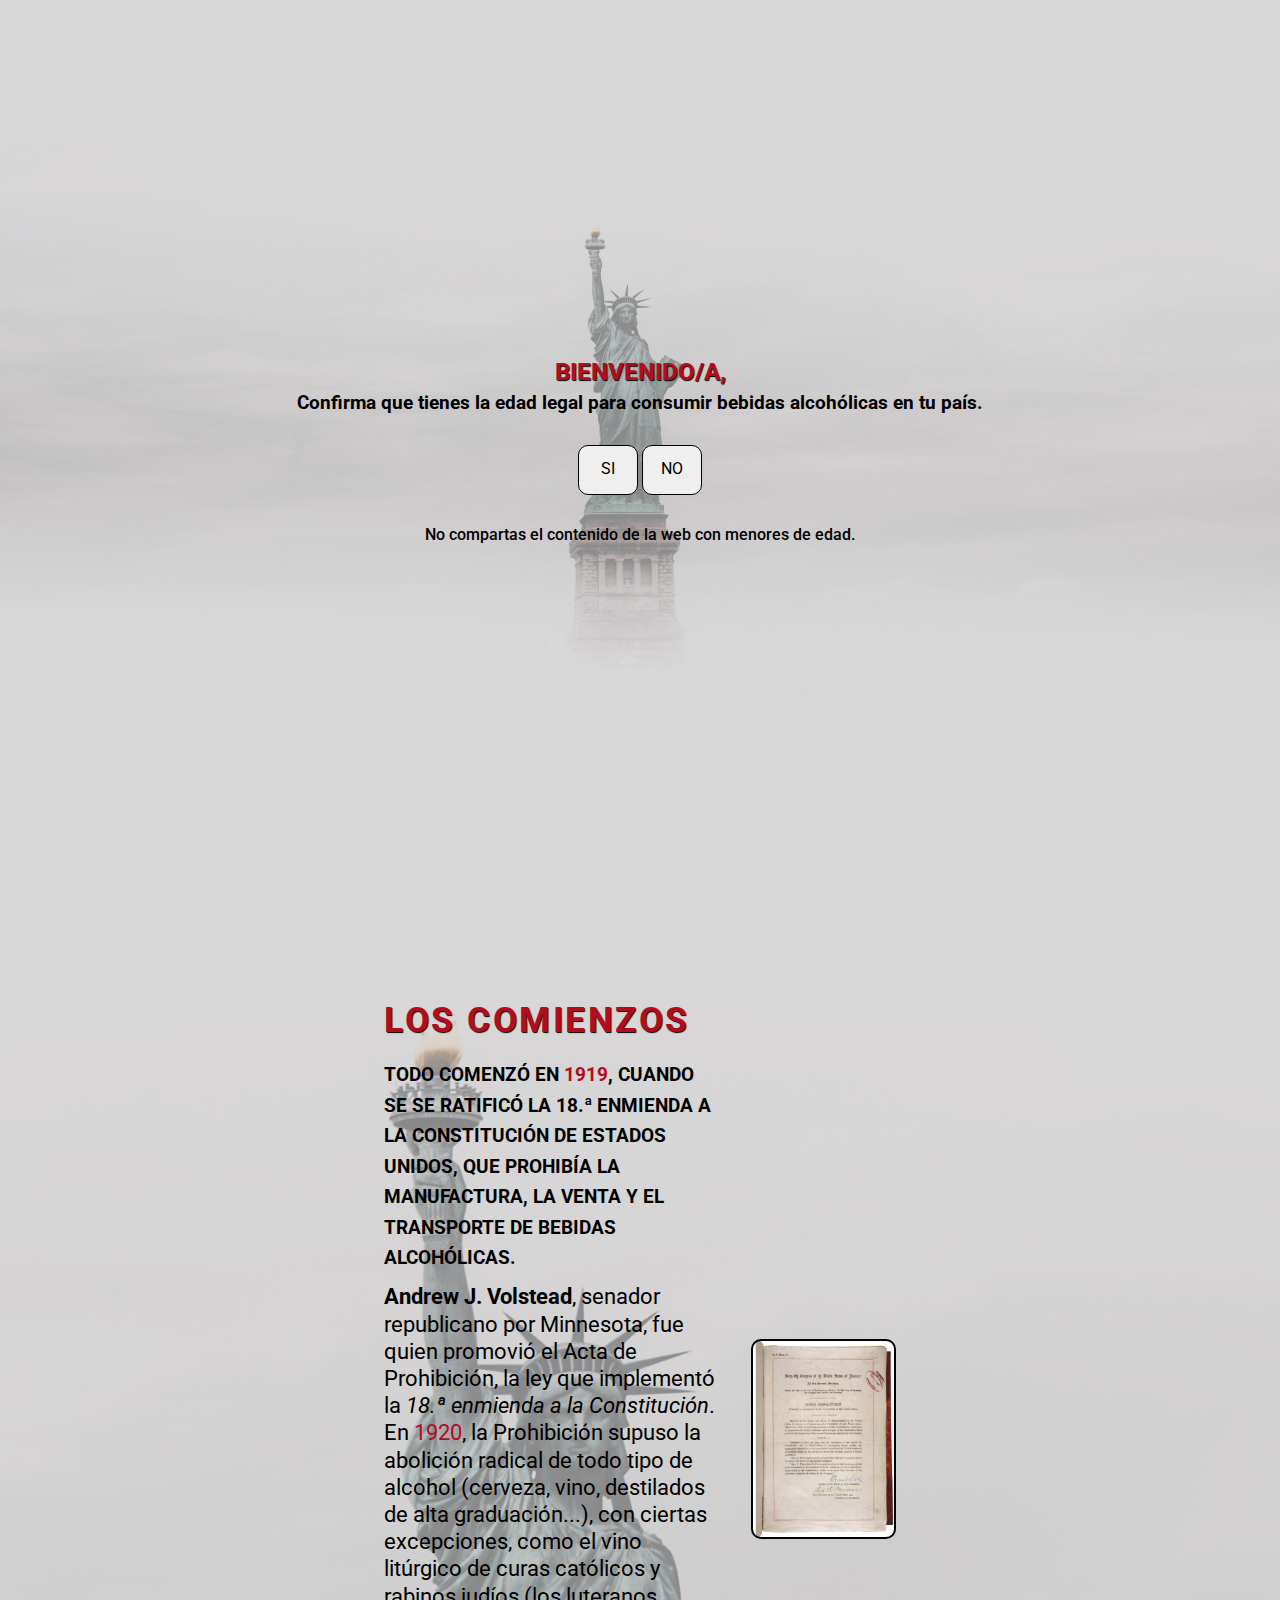
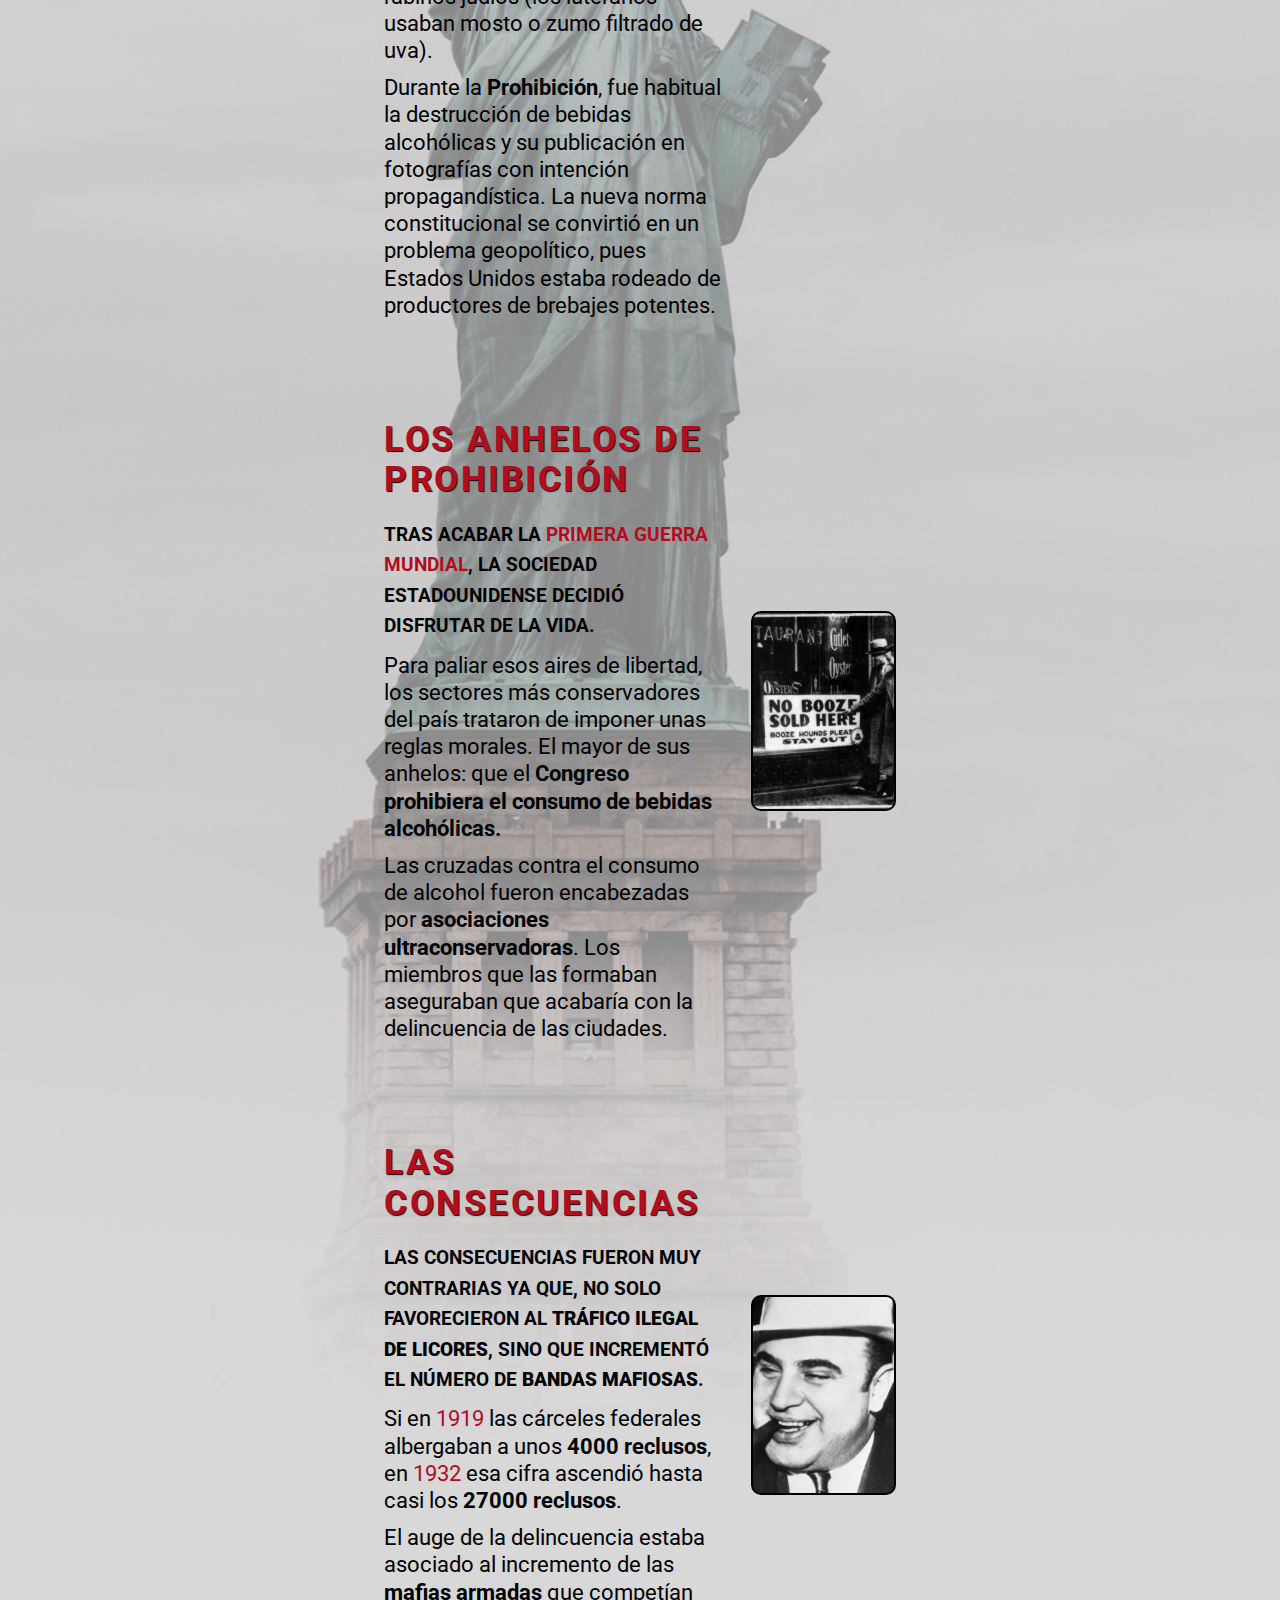
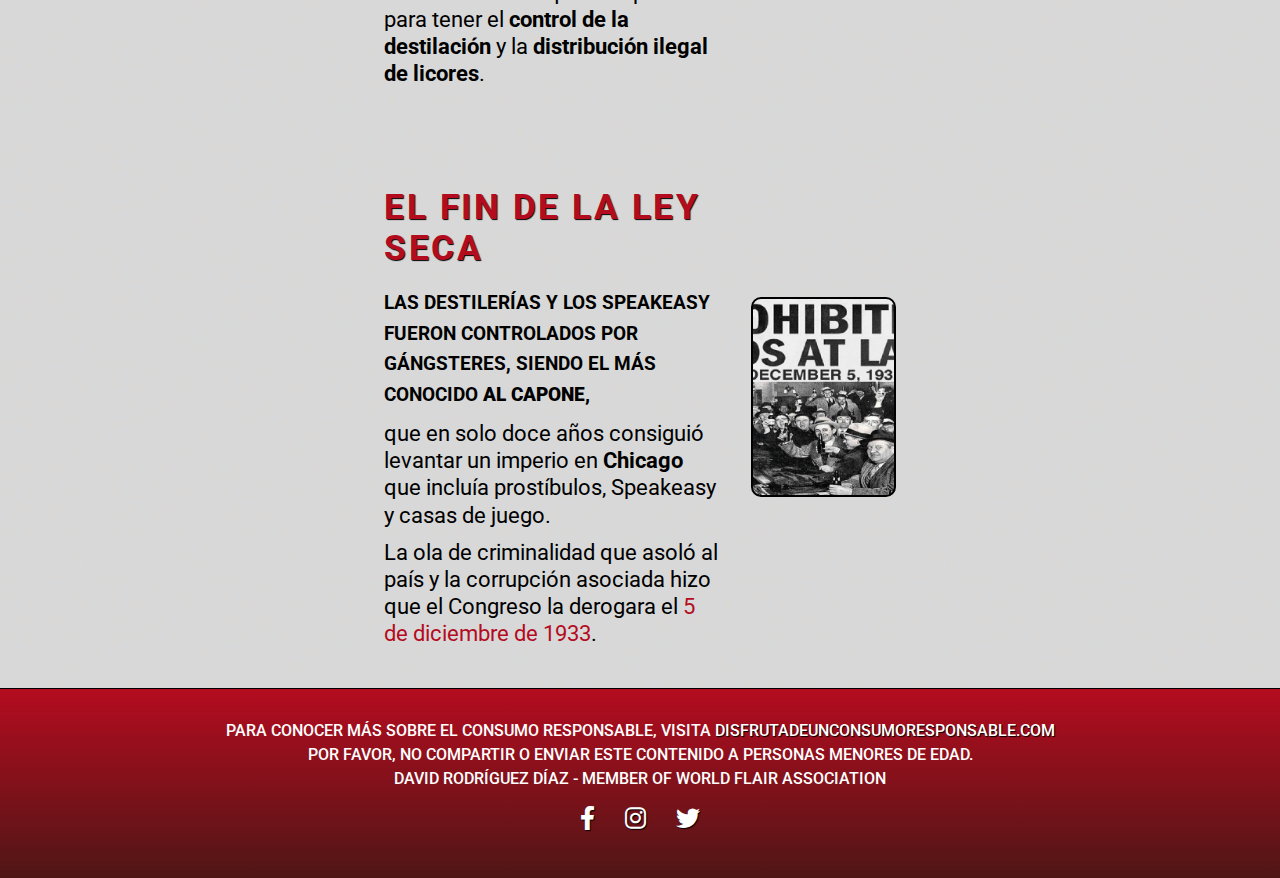
<file: index.html>
<!DOCTYPE html>
<html lang="en">
<head>
    <meta charset="UTF-8">
    <meta http-equiv="X-UA-Compatible" content="IE=edge">
    <meta name="viewport" content="width=device-width, initial-scale=1.0">
    <meta name="description" content="La Ley Seca comenzó en 1919, cuando se  se ratificó la 18.ª enmienda a la Constitución de Estados Unidos, que prohibía la manufactura, la venta y el transporte de bebidas alcohólicas. Así empezaron en Estados Unidos los Speakeasy."> <!--Descripción de la página para posicionamiento SEO--> 
    <meta name="keywords" content="gin, ron, tequila, vodka, whisky, licores, destilados, cóctel, coctelería, cocktail, tragos, drinks, historia, elaboración, destilacion, maduración, fermentación, clasificación, Ley Seca, Prohibición, Al Capone, Ley Volstead."> <!--Palabras clave para posicionamiento SEO-->
    <meta name="author" content="David Rodríguez Díaz"> <!--Autor de la página web-->
    <link rel="icon" type="image/png" href="/fotosProyecto/icon.png"> <!--Logotipo de la pestaña del navegador-->
    <title>New York´s Speakeasy</title>
    <link rel="stylesheet" href="css/estilos.css">
    <link rel="stylesheet" href="css/botonMenu.css">
    <link rel="stylesheet" href="css/normalize.css">
    <link rel="stylesheet" href="https://cdnjs.cloudflare.com/ajax/libs/font-awesome/6.0.0/css/all.min.css" integrity="sha512-9usAa10IRO0HhonpyAIVpjrylPvoDwiPUiKdWk5t3PyolY1cOd4DSE0Ga+ri4AuTroPR5aQvXU9xC6qOPnzFeg==" crossorigin="anonymous" referrerpolicy="no-referrer" />
    <link rel="preconnect" href="https://fonts.googleapis.com">
    <link rel="preconnect" href="https://fonts.gstatic.com" crossorigin>
    <link href="https://fonts.googleapis.com/css2?family=Roboto:ital,wght@0,300;0,400;0,500;0,700;1,300;1,400&display=swap" rel="stylesheet">
</head>
<body>
    <header> <!--CABECERA DE LA PÁGINA-->
        <div class="cabecera">
            <h1 class="titulo">NEW YORK´S SPEAKEASY</h1> <!--Título-->
            <div id="btn-container"> <!--Contenedor del icono hamburguesa-->
                <div id="hamburguer">
                    <button class="btn">
                        <span class="top-line"></span>
                        <span class="middle-line"></span>
                        <span class="bottom-line"></span>
                    </button>
                </div>
            </div>    
        </div>    
        <nav class="navegador">    
            <ul>
                <li><a href="gin.html">GIN</a></li>
                <li><a href="ron.html">RON</a></li>
                <li><a href="tequila.html">TEQUILA</a></li>
                <li><a href="vodka.html">VODKA</a></li>
                <li><a href="whisky.html">WHISKY</a></li>
                <li><a href="recetas.html">RECETAS</a></li>
            </ul>
        </nav>
    </header>
    <main class="container"> <!--CONTENIDO PRINCIPAL DE LA PÁGINA-->
        <div class="hero">    
            <div class="hero-texto">
                <h2 class="eslogan">Adéntrate en la clandestinidad de la Ley Seca</h2>
                <p class="introduccion">Se llamaron <i class="destacado">Speakeasy</i> a los locales ilegales abiertos durante los años en los que estuvo vigente la Ley Seca
                en Estados Unidos <span class="destacado">(1920-1933)</span></p>
            </div>
        </div>   
        <article id="historia">
            <section id="comienzos">
                <div class="texto">
                    <h2>LOS COMIENZOS</h2>
                    <h3>Todo comenzó en <span class="destacado">1919</span>, cuando se  se ratificó la 18.ª enmienda a la Constitución de Estados Unidos, que prohibía 
                    la manufactura, la venta y el
                    transporte de bebidas alcohólicas.</h3>
                    <p><b>Andrew J. Volstead</b>, senador republicano por Minnesota, fue quien promovió el Acta de Prohibición, la ley que implementó la
                    <i>18.ª enmienda a la Constitución</i>.
                    En <span class="destacado">1920</span>, la Prohibición supuso la abolición radical de todo tipo de alcohol (cerveza, vino, destilados de alta graduación...),
                    con ciertas excepciones, 
                    como el vino litúrgico de curas católicos y rabinos judíos (los luteranos usaban mosto o zumo filtrado de uva).</p>
                    <p>Durante la <b>Prohibición</b>, fue habitual la destrucción de bebidas alcohólicas y su publicación en fotografías con intención propagandística. La nueva norma constitucional
                    se convirtió en un problema geopolítico, pues Estados Unidos estaba rodeado de productores de brebajes potentes.</p>
                </div>
                <div class="imagen uno">

                </div>   
            </section>
            <section id="anhelos">
                <div class="texto">
                    <h2>LOS ANHELOS DE PROHIBICIÓN</h2>
                    <h3>Tras acabar la <span class="destacado">Primera Guerra Mundial</span>, la sociedad estadounidense decidió disfrutar de la vida.</h3><p>Para paliar
                    esos aires de libertad, los sectores más conservadores del país trataron de imponer unas reglas morales. El mayor de sus anhelos: que el
                    <b>Congreso prohibiera el consumo de bebidas alcohólicas.</b></p>
                    <p>Las cruzadas contra el consumo de alcohol fueron encabezadas por <b>asociaciones ultraconservadoras</b>. Los
                    miembros que las formaban aseguraban que acabaría con la delincuencia de las ciudades.</p> 
                    </div>
                    <div class="imagen dos">

                    </div> 
            </section>
            <section id="consecuencias">
                <div class="texto">
                    <h2>LAS CONSECUENCIAS</h2>
                    <h3>Las consecuencias fueron muy contrarias ya que, no solo favorecieron al <b>tráfico ilegal de licores</b>, sino 
                    que incrementó el número de <b>bandas mafiosas</b>.</h3>
                    <p>Si en <span class="destacado">1919</span> las cárceles federales albergaban a unos <b>4000 reclusos</b>, en 
                    <span class="destacado">1932</span> esa cifra ascendió hasta casi los <b>27000 reclusos</b>.</p>
                    <p>El auge de la delincuencia estaba asociado al incremento de las <b>mafias armadas</b> que competían para tener el 
                    <b>control de la destilación</b> y la <b>distribución ilegal de licores</b>.</p>
                </div>
                <div class="imagen tres">

                </div>
            </section>
            <section id="fin">
                <div class="texto">
                    <h2>EL FIN DE LA LEY SECA</h2>
                    <h3>Las destilerías y los Speakeasy fueron controlados por gángsteres, siendo el más conocido <b>Al Capone,</b></h3><p>que en solo 
                    doce años consiguió levantar un imperio en <b>Chicago</b> que incluía prostíbulos, Speakeasy y casas de juego.</p>
                    <p>La ola de criminalidad que asoló al país y la corrupción asociada hizo que el Congreso la derogara el 
                    <span class="destacado">5 de diciembre de 1933</span>.</p>
                </div>
                <div class="imagen cuatro">
                
                </div>
            </section>
        </article>
        <div class="flecha"> <!--Contenedor de la flecha para subir-->
            <a><i class="fa-solid fa-arrow-up"></i></a>
        </div> 
    </main>
    <footer>
        <div class="contenedor-footer">
            <div class="consumo">
                <p>Para conocer más sobre el consumo responsable, visita <a class="enlace uno" href="https://www.disfrutadeunconsumoresponsable.com">disfrutadeunconsumoresponsable.com</a></p>
                <p>Por favor, no compartir o enviar este contenido a personas menores de edad.</p>
                <p>David Rodríguez Díaz - Member of World Flair Association</p>
            </div>
            <div class="rrss">
                <a href="https://www.facebook.com"><i class="fa-brands fa-facebook-f"></i></a>
                <a href="https://www.instagram.com"><i class="fa-brands fa-instagram"></i></a>
                <a href="https://www.twitter.com"><i class="fa-brands fa-twitter"></i></i></a>
            </div>
        </div>
    </footer>
    <div class="modal-edad">
       <div class="header-edad">
        <h2>Bienvenido/a,</h2>   
        <h3>Confirma que tienes la edad legal para consumir bebidas alcohólicas en tu país.</h2>
       </div>
       <div class="botones">
           <button class="btn-si">SI</button>
           <button class="btn-no">NO</button>
       </div>
       <div class="explicacion">
           <p>No compartas el contenido de la web con menores de edad.</p>
       </div>    
    </div>
    <!--SCRIPTS-->
    <script src="js/main.js"></script>
    <script src="js/cerrarModal.js"></script>
</body>
</html>
</file>
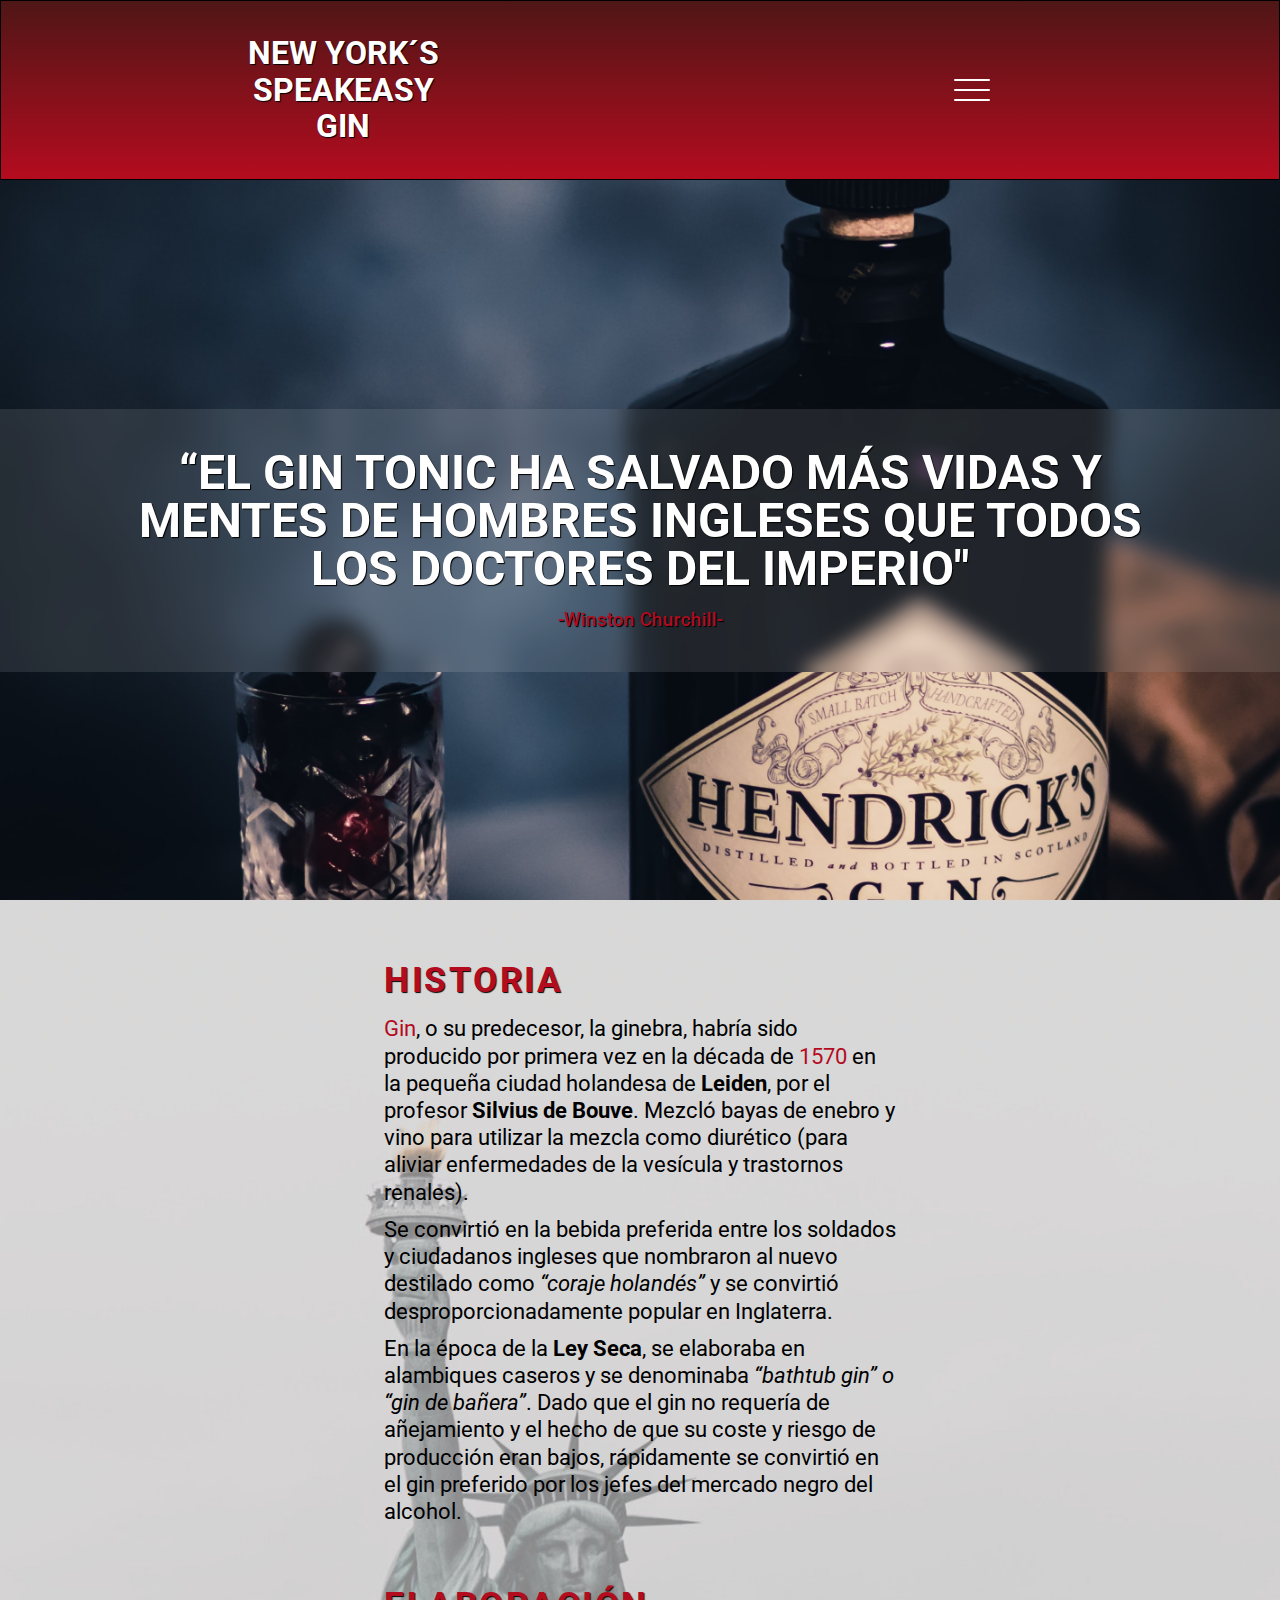
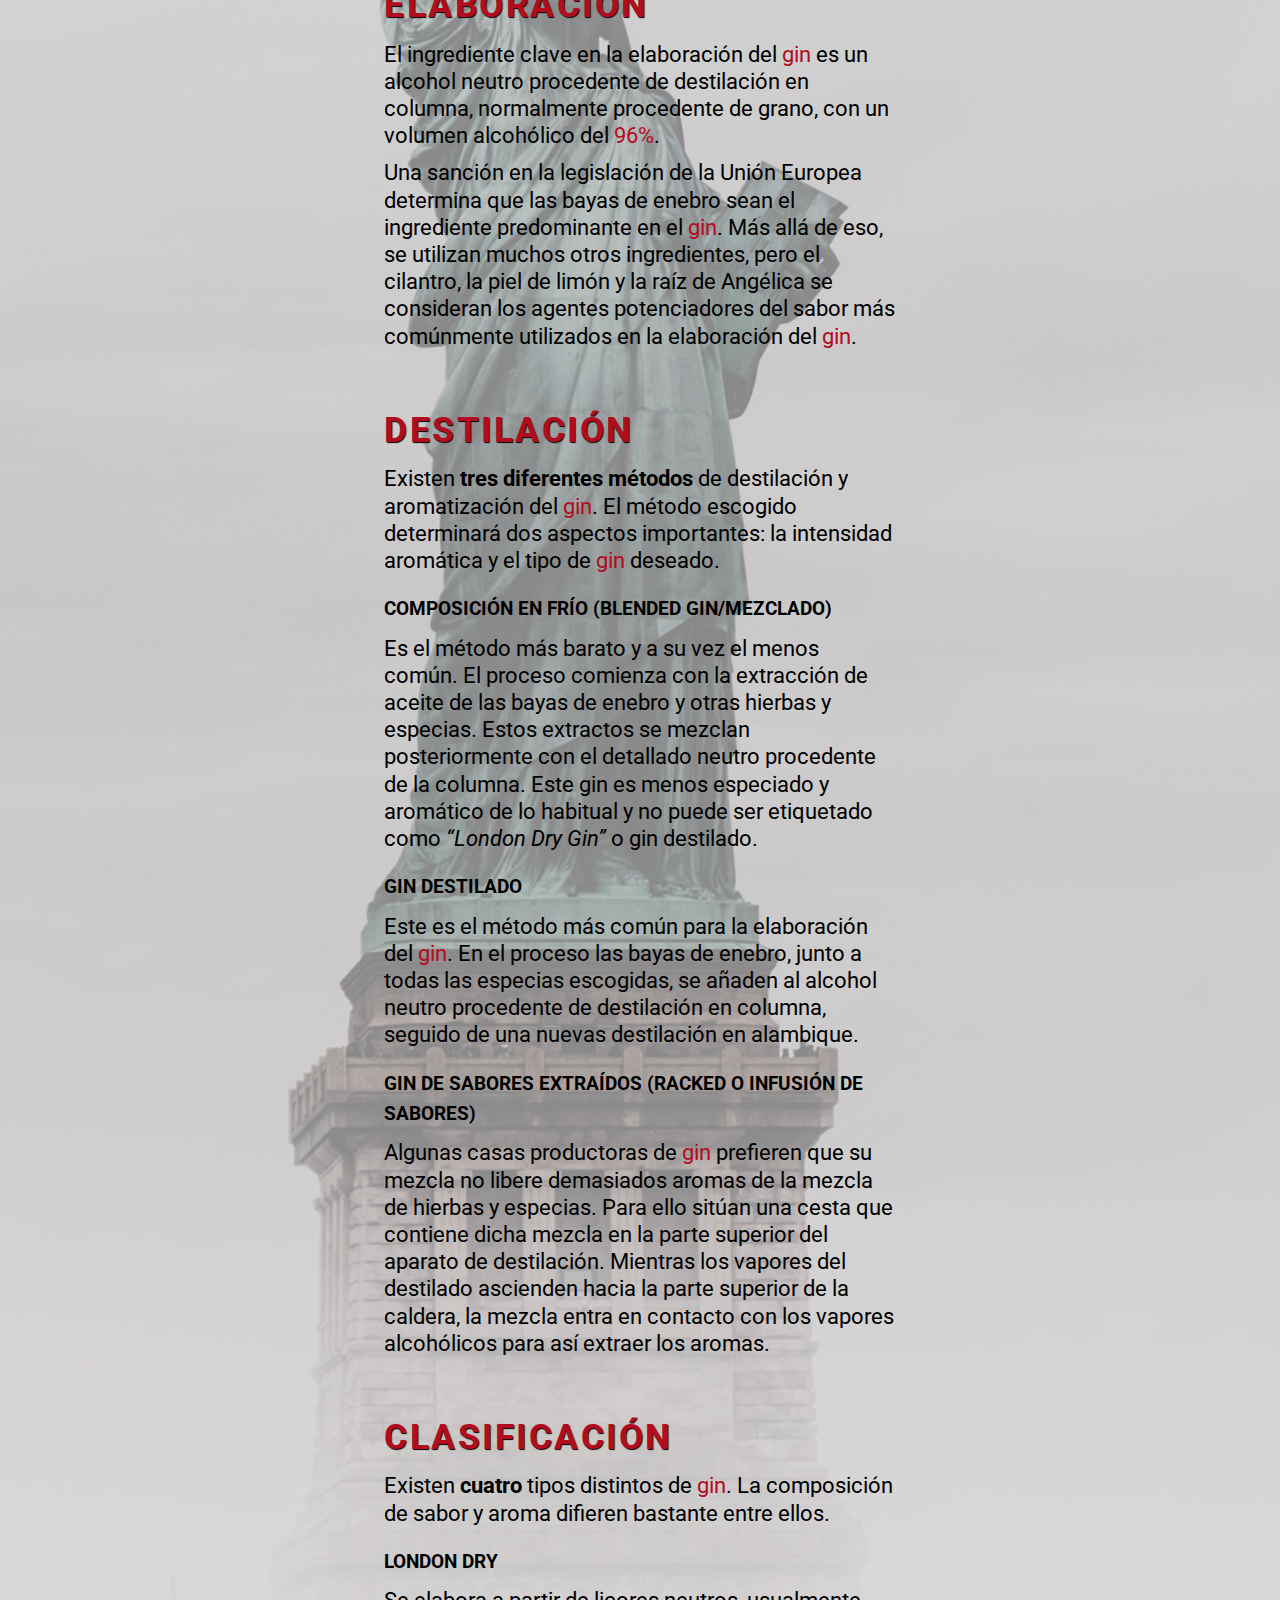
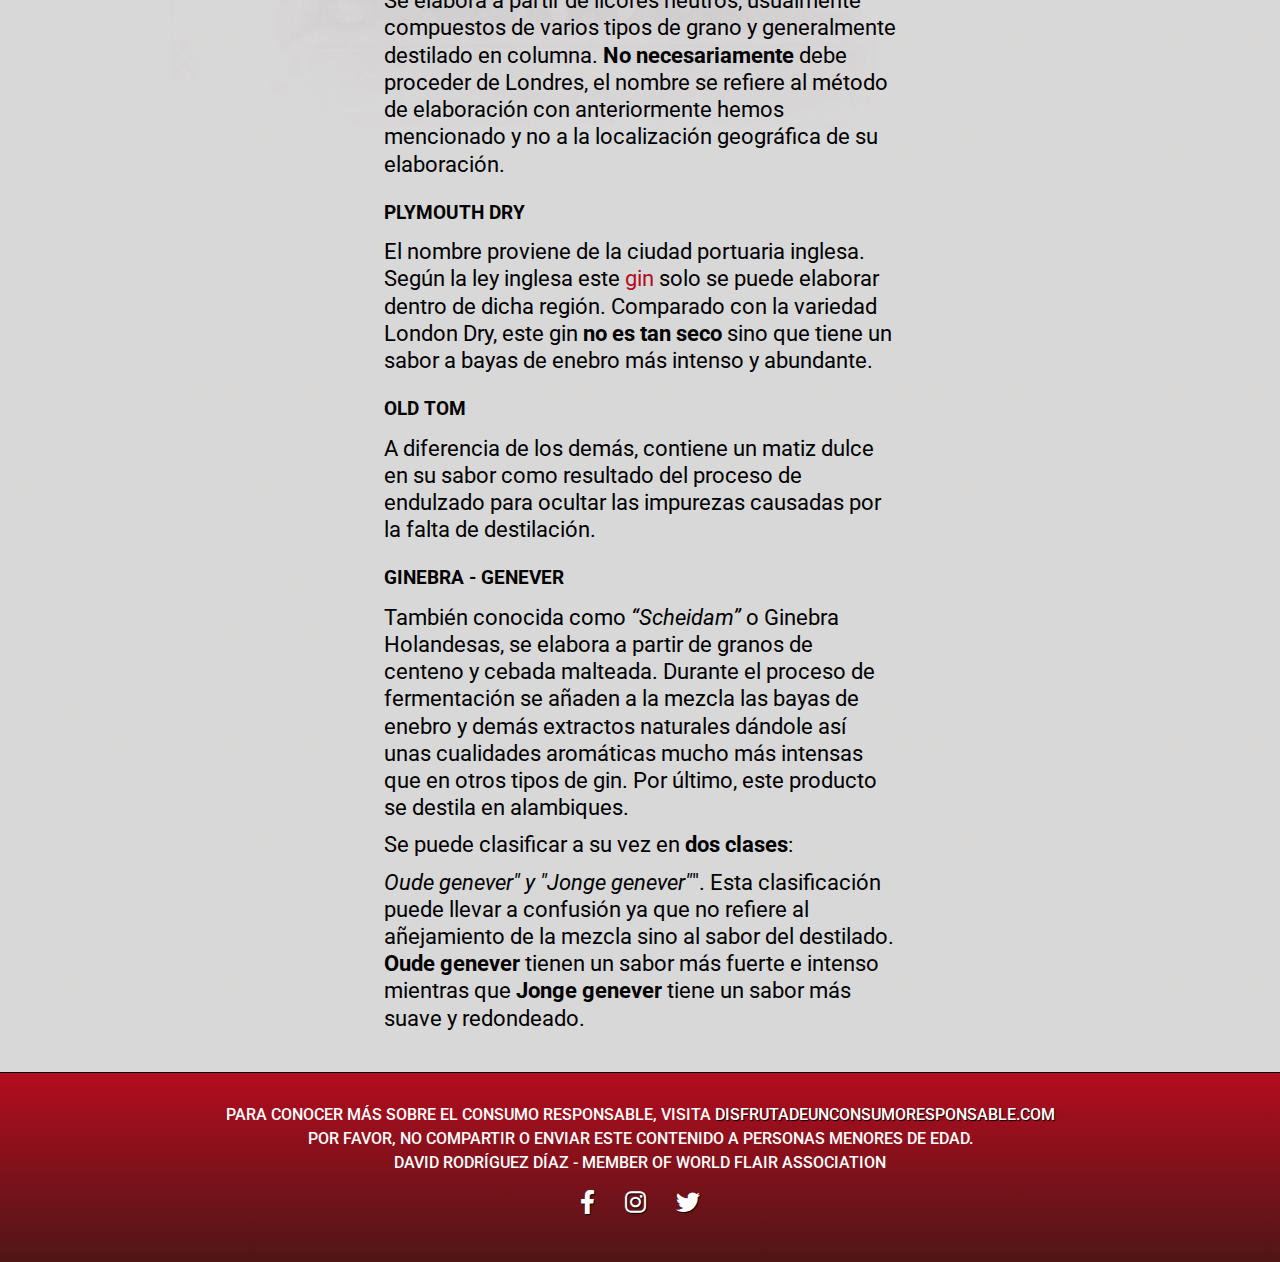
<file: gin.html>
<!DOCTYPE html>
<html lang="es">
<head>
    <meta charset="UTF-8">
    <meta http-equiv="X-UA-Compatible" content="IE=edge">
    <meta name="viewport" content="width=device-width, initial-scale=1.0">
    <meta name="description" content="Repasa la historia del Gin, desde elaboración, destilación y clasificación"> <!--Descripción de la página para posicionamiento SEO--> 
    <meta name="keywords" content="gin, ron, tequila, vodka, whisky, licores, destilados, cóctel, coctelería, cocktail, tragos, drinks, historia, elaboración, destilacion, maduración, fermentación, clasificación"> <!--Palabras clave para posicionamiento SEO-->
    <meta name="author" content="David Rodríguez Díaz"> <!--Autor de la página web-->
    <link rel="icon" type="image/png" href="/fotosProyecto/icon.png"> <!--Logotipo de la pestaña del navegador-->
    <title>New York´s Speakeasy - GIN</title>
    <link rel="stylesheet" href="css/estilos.css">
    <link rel="stylesheet" href="css/botonMenu.css">
    <link rel="stylesheet" href="css/normalize.css">
    <link rel="stylesheet" href="https://cdnjs.cloudflare.com/ajax/libs/font-awesome/6.0.0/css/all.min.css" integrity="sha512-9usAa10IRO0HhonpyAIVpjrylPvoDwiPUiKdWk5t3PyolY1cOd4DSE0Ga+ri4AuTroPR5aQvXU9xC6qOPnzFeg==" crossorigin="anonymous" referrerpolicy="no-referrer" />
    <link rel="preconnect" href="https://fonts.googleapis.com">
    <link rel="preconnect" href="https://fonts.gstatic.com" crossorigin>
    <link href="https://fonts.googleapis.com/css2?family=Roboto:ital,wght@0,300;0,400;0,500;0,700;1,300;1,400&display=swap" rel="stylesheet">
</head>
<body>
    <header> <!--CABECERA DE LA PÁGINA-->
        <div class="cabecera">
            <h1>NEW YORK´S SPEAKEASY GIN</h1>
            <div id="btn-container"> <!--Contenedor del icono hamburguesa-->
                <div id="hamburguer">
                    <button class="btn">
                        <span class="top-line"></span>
                        <span class="middle-line"></span>
                        <span class="bottom-line"></span>
                    </button>
                </div>
            </div>    
        </div>    
        <nav class="navegador">    
            <div class="menu-container">
                <ul>
                    <li><a href="index.html">HOME</a></li>
                    <li><a href="ron.html">RON</a></li>
                    <li><a href="tequila.html">TEQUILA</a></li>
                    <li><a href="vodka.html">VODKA</a></li>
                    <li><a href="whisky.html">WHISKY</a></li>
                    <li><a href="recetas.html">RECETAS</a></li>
                </ul>
            </div>
        </nav>
    </header>
    <main class="container"> <!--CONTENIDO PRINCIPAL DE LA PÁGINA-->
        <div class="hero gin">    
            <div class="hero-texto">
                <h2 class="eslogan"> “El gin tonic ha salvado más vidas y mentes de hombres ingleses que todos los doctores del Imperio"</h2>
                <p class="introduccion"><span class="destacado">-Winston Churchill-</span></p>
            </div>
        </div>   
        <article class="informacion">
            <section class="historia" id="historia">
                <h2>HISTORIA</h2>
                <p><span class="destacado">Gin</span>, o su predecesor, la ginebra, habría sido producido por primera vez en la década de <span class="destacado">1570</span> en la pequeña ciudad holandesa de <b>Leiden</b>, por
                    el profesor <b>Silvius de Bouve</b>. Mezcló bayas de enebro y vino para utilizar la mezcla como diurético (para aliviar enfermedades de la vesícula 
                    y trastornos renales).
                </p>
                <p>
                    Se convirtió en la bebida preferida entre los soldados y ciudadanos ingleses que nombraron al nuevo destilado como <i>“coraje holandés”</i> 
                    y se convirtió desproporcionadamente popular en Inglaterra.
                </p>
                <p>
                    En la época de la <b>Ley Seca</b>, se elaboraba en alambiques caseros y se denominaba <i>“bathtub gin” o “gin de bañera”</i>. Dado que el gin no requería 
                    de añejamiento y el hecho de que su coste y riesgo de producción eran bajos, rápidamente se convirtió en el gin preferido por los jefes 
                    del mercado negro del alcohol.
                </p>
            </section>
            <section class="elaboracion" id="elaboracion">
                <h2>ELABORACIÓN</h2>
                <p>
                    El ingrediente clave en la elaboración del <span class="destacado">gin</span> es un alcohol neutro procedente de destilación en columna,
                     normalmente procedente de grano, con un volumen alcohólico del <span class="destacado">96%</span>.
                </p>
                <p>
                    Una sanción en la legislación de la Unión Europea determina que las bayas de enebro sean el ingrediente predominante en el <span class="destacado">gin</span>. 
                    Más allá de eso, se utilizan muchos otros ingredientes, pero el cilantro, la piel de limón y la raíz de Angélica se consideran 
                    los agentes potenciadores del sabor más comúnmente utilizados en la elaboración del <span class="destacado">gin</span>. 
                </p>
            </section>
            <section class="destilacion" id="destilacion">
                <h2>DESTILACIÓN</h2>
                <p>Existen <b>tres diferentes métodos</b> de destilación y aromatización del <span class="destacado">gin</span>. El método escogido determinará dos aspectos importantes: 
                    la intensidad aromática y el tipo de <span class="destacado">gin</span> deseado.
                </p>
                <h3>Composición en frío (blended gin/mezclado)</h3>
                <p>
                    Es el método más barato y a su vez el menos común. El proceso comienza con la extracción de aceite de las bayas de enebro y otras hierbas 
                    y especias. Estos extractos se mezclan posteriormente con el detallado neutro procedente de la columna.
                    Este gin es menos especiado y aromático de lo habitual y no puede ser etiquetado como <i>“London Dry Gin”</i> o gin destilado.
                </p>
                <h3>Gin destilado</h3>
                <p>Este es el método más común para la elaboración del <span class="destacado">gin</span>. En el proceso las bayas de enebro, junto a todas las especias escogidas, 
                    se añaden al alcohol neutro procedente de destilación en columna, seguido de una nuevas destilación en alambique.
                </p>
                <h3>Gin de sabores extraídos (racked o infusión de sabores)</h3>
                <p>
                    Algunas casas productoras de <span class="destacado">gin</span> prefieren que su mezcla no libere demasiados aromas de la mezcla de hierbas y especias.
                    Para ello sitúan una cesta que contiene dicha mezcla en la parte superior del aparato de destilación.
                    Mientras los vapores del destilado ascienden hacia la parte superior de la caldera, la mezcla entra en contacto con los vapores alcohólicos
                     para así extraer los aromas.
                </p>
            </section>
            <section class="clasificacion" id="clasificacion">
                <h2>CLASIFICACIÓN</h2>
                <p>Existen <b>cuatro</b> tipos distintos de <span class="destacado">gin</span>. La composición de sabor y aroma difieren bastante entre ellos.</p>
                <h3>London Dry</h3>
                <p>Se elabora a partir de licores neutros, usualmente compuestos de varios tipos de grano y generalmente destilado en columna.
                    <b>No necesariamente</b> debe proceder de Londres, el nombre se refiere al método de elaboración con anteriormente hemos mencionado 
                    y no a la localización geográfica de su elaboración.
                </p>
                <h3>Plymouth Dry</h3>
                <p>
                    El nombre proviene de la ciudad portuaria inglesa. Según la ley inglesa este <span class="destacado">gin</span> solo se puede elaborar dentro de dicha región.
                    Comparado con la variedad London Dry, este gin <b>no es tan seco</b> sino que tiene un sabor a bayas de enebro más intenso y abundante.
                </p>
                <h3>Old Tom</h3>
                <p>A diferencia de los demás, contiene un matiz dulce en su sabor como resultado del proceso de endulzado para ocultar las impurezas
                     causadas por la falta de destilación.
                </p>
                <h3>Ginebra - Genever</h3>
                <p>
                    También conocida como <i>“Scheidam”</i> o Ginebra Holandesas, se elabora a partir de granos de centeno y cebada malteada.
                    Durante el proceso de fermentación se añaden a la mezcla las bayas de enebro y demás extractos naturales dándole así unas cualidades
                    aromáticas mucho más intensas que en otros tipos de gin.
                    Por último, este producto se destila en alambiques.
                </p>
                <p>
                    Se puede clasificar a su vez en <b>dos clases</b>:
                </p>
                <p>
                    <i>Oude genever" y "Jonge genever"</i>". Esta clasificación puede llevar a confusión ya que no refiere al añejamiento de la mezcla sino al sabor del 
                    destilado. <b>Oude genever</b> tienen un sabor más fuerte e intenso mientras que <b>Jonge genever</b> tiene un sabor más suave y redondeado. 
                </p>
            </section>
        </article>
        <div class="flecha"> <!--Contenedor de la flecha para subir-->
            <a><i class="fa-solid fa-arrow-up"></i></a>
        </div>    
    </main>
    <footer>
        <div class="contenedor-footer">
            <div class="consumo">
                <p>Para conocer más sobre el consumo responsable, visita <a class="enlace uno" href="https://www.disfrutadeunconsumoresponsable.com">disfrutadeunconsumoresponsable.com</a></p>
                <p>Por favor, no compartir o enviar este contenido a personas menores de edad.</p>
                <p>David Rodríguez Díaz - Member of World Flair Association</p>
            </div>
            <div class="rrss">
                <a href="https://www.facebook.com"><i class="fa-brands fa-facebook-f"></i></a>
                <a href="https://www.instagram.com"><i class="fa-brands fa-instagram"></i></a>
                <a href="https://www.twitter.com"><i class="fa-brands fa-twitter"></i></i></a>
            </div>
        </div>
    </footer>

    <!--SCRIPTS-->
    <script src="js/main.js"></script>
</body>
</html>
</file>
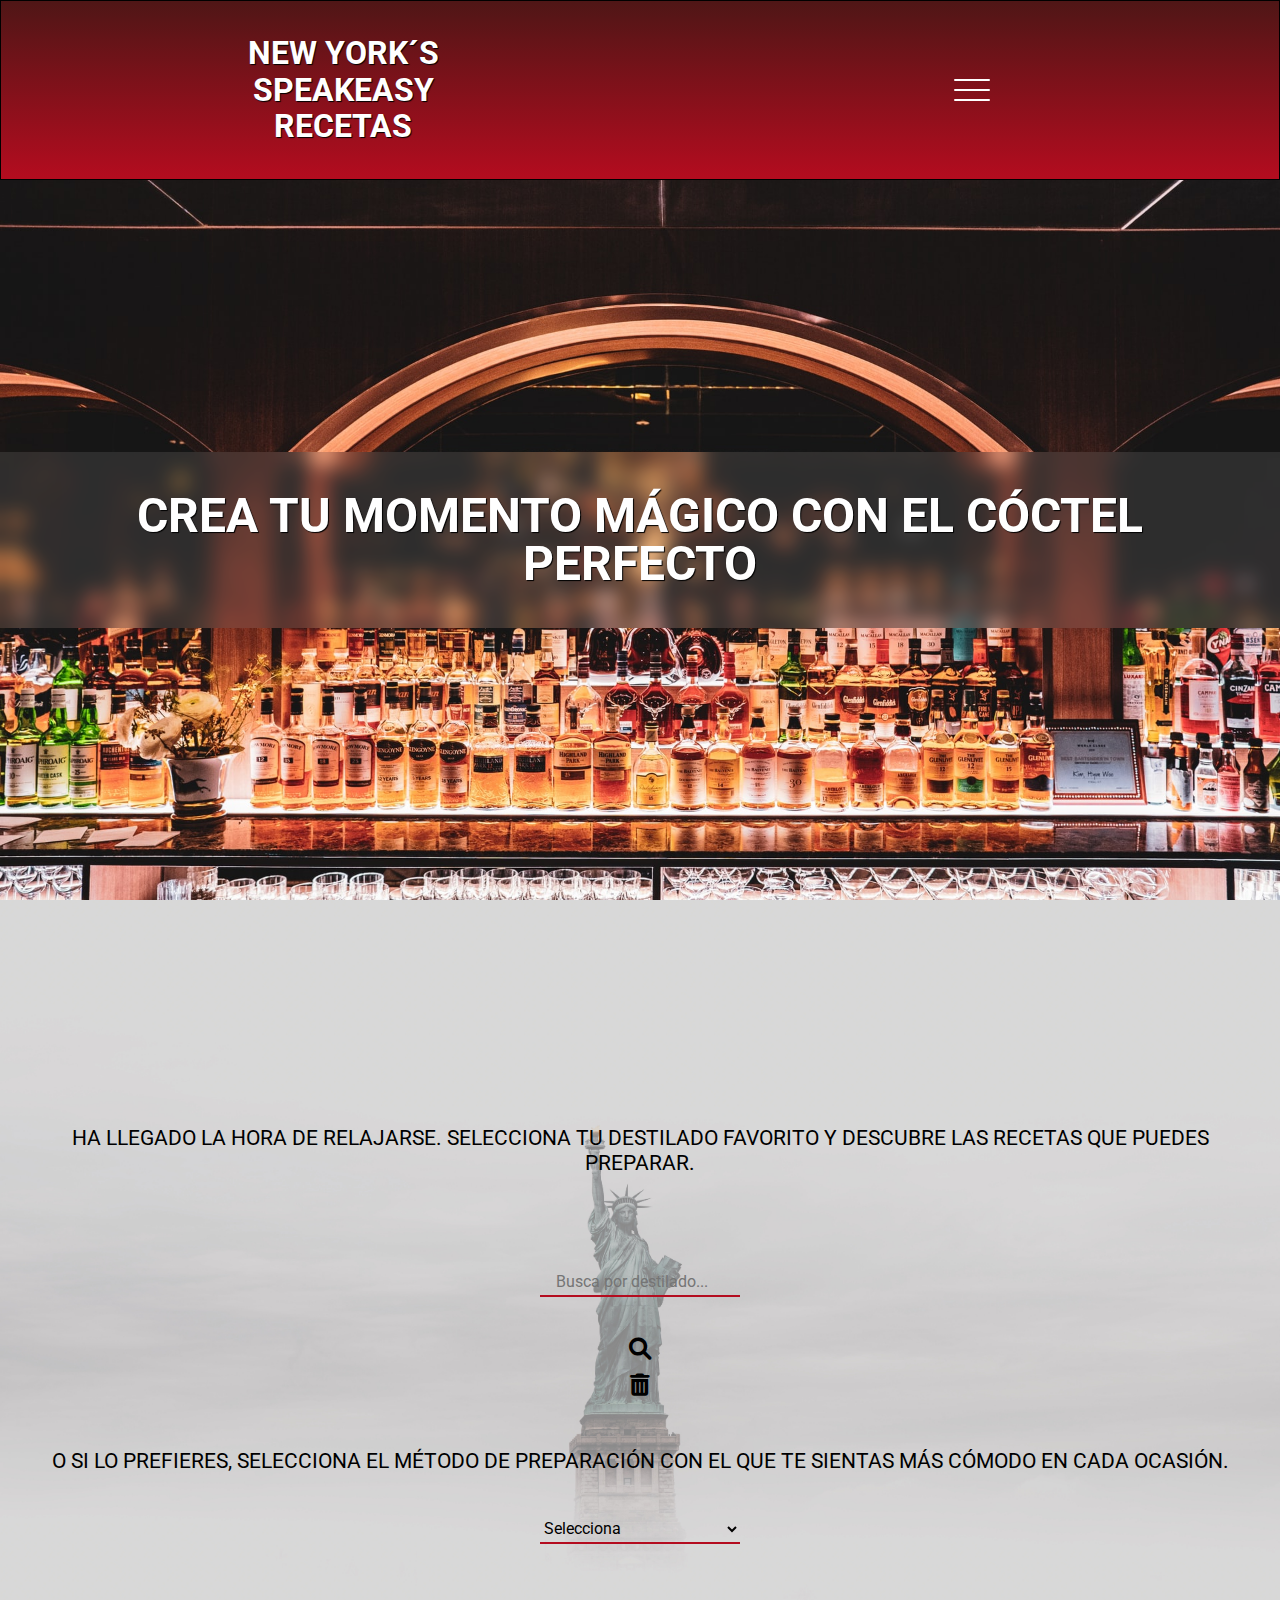
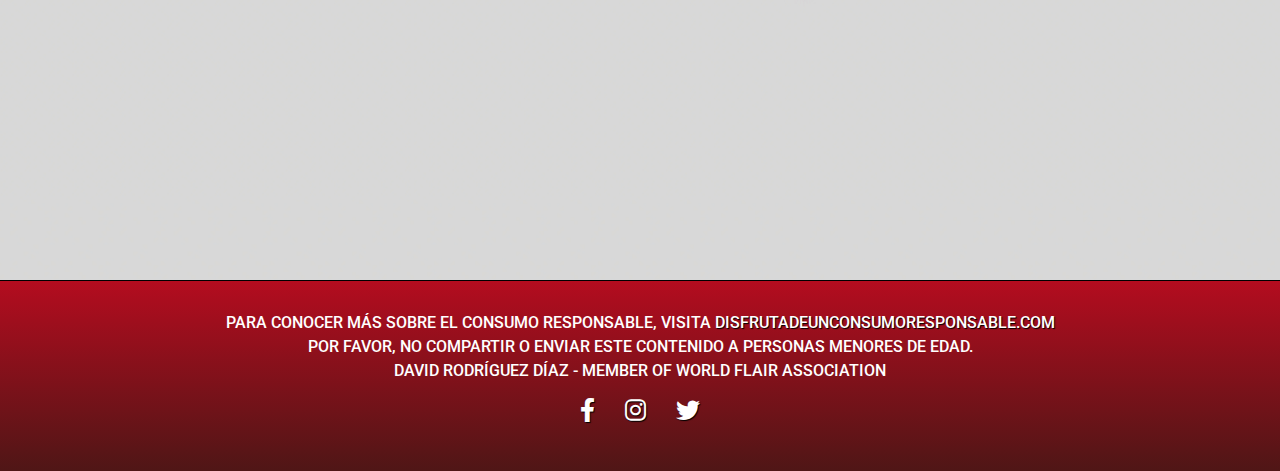
<file: recetas.html>
<!DOCTYPE html>
<html lang="es">
<head>
    <meta charset="UTF-8">
    <meta http-equiv="X-UA-Compatible" content="IE=edge">
    <meta name="viewport" content="width=device-width, initial-scale=1.0">
    <meta name="description" content="Encuentra la receta de cóctel perfecta seleccionando tu destilado favorito entre 50 cócteles clásicos internacionales."> <!--Descripción de la página para posicionamiento SEO--> 
    <meta name="keywords" content="gin, ron, tequila, vodka, whisky, licores, destilados, cóctel, coctelería, cocktail, tragos, drinks"> <!--Palabras clave para posicionamiento SEO-->
    <meta name="author" content="David Rodríguez Díaz"> <!--Autor de la página web-->
    <link rel="icon" type="image/png" href="/fotosProyecto/icon.png"> <!--Logotipo de la pestaña del navegador-->
    <title>New York´s Speakeasy - RECETAS</title>
    <link rel="stylesheet" href="css/estilos.css">
    <link rel="stylesheet" href="css/botonMenu.css">
    <link rel="stylesheet" href="css/normalize.css">
    <link rel="stylesheet" href="css/coctel.css">
    <link rel="stylesheet" href="https://cdnjs.cloudflare.com/ajax/libs/font-awesome/6.0.0/css/all.min.css" integrity="sha512-9usAa10IRO0HhonpyAIVpjrylPvoDwiPUiKdWk5t3PyolY1cOd4DSE0Ga+ri4AuTroPR5aQvXU9xC6qOPnzFeg==" crossorigin="anonymous" referrerpolicy="no-referrer" />
    <link rel="preconnect" href="https://fonts.googleapis.com">
    <link rel="preconnect" href="https://fonts.gstatic.com" crossorigin>
    <link href="https://fonts.googleapis.com/css2?family=Roboto:ital,wght@0,300;0,400;0,500;0,700;1,300;1,400&display=swap" rel="stylesheet">
</head>
<body>
    <header> <!--CABECERA DE LA PÁGINA-->
        <div class="cabecera">
            <h1>NEW YORK´S SPEAKEASY RECETAS</h1>
            <div id="btn-container"> <!--Contenedor del icono hamburguesa-->
                <div id="hamburguer">
                    <button class="btn">
                        <span class="top-line"></span>
                        <span class="middle-line"></span>
                        <span class="bottom-line"></span>
                    </button>
                </div>
            </div>    
        </div>    
        <nav class="navegador">    
            <div class="menu-container">
                <ul>
                    <li><a href="index.html">HOME</a></li>
                    <li><a href="gin.html">GIN</a></li>
                    <li><a href="ron.html">RON</a></li>
                    <li><a href="tequila.html">TEQUILA</a></li>
                    <li><a href="vodka.html">VODKA</a></li>
                    <li><a href="whisky.html">WHISKY</a></li>
                </ul>
            </div>
        </nav>
    </header>
    <main class="container"> <!--CONTENIDO PRINCIPAL DE LA PÁGINA-->
        <div class="hero recetas">    
            <div class="hero-texto">
                <h2 class="eslogan">CREA TU MOMENTO MÁGICO CON EL CÓCTEL PERFECTO</h2>
            </div>
        </div>
        <div class="cocteles">
            <p class="intro-coctel"> Ha llegado la hora de relajarse. Selecciona tu destilado favorito y descubre las recetas que puedes preparar.</p>   
            <form class="buscador">
                <input id="input" type="text" placeholder="Busca por destilado...">
                <button id="search"><i class="fa-solid fa-magnifying-glass"></i></button>
                <button class="limpiar"><i class="fa-solid fa-trash-can"></i></button>
                <p class="intro-coctel">O si lo prefieres, selecciona el método de preparación con el que te sientas más cómodo en cada ocasión.</p>
                <select id="dropdown">
                    <option value="0">Selecciona</option>
                    <option value="1">Build</option>
                    <option value="2">Shake</option>
                    <option value="3">Stir</option>
                    <option value="4">Layer in Order</option>
                </select>
            </form>
            <div class="cards">
                
            </div>
        </div>
        <div class="flecha"> <!--Contenedor de la flecha para subir-->
            <a><i class="fa-solid fa-arrow-up"></i></a>
        </div>    
    </main>
    <footer>
        <div class="contenedor-footer">
            <div class="consumo">
                <p>Para conocer más sobre el consumo responsable, visita <a class="enlace uno" href="https://www.disfrutadeunconsumoresponsable.com">disfrutadeunconsumoresponsable.com</a></p>
                <p>Por favor, no compartir o enviar este contenido a personas menores de edad.</p>
                <p>David Rodríguez Díaz - Member of World Flair Association</p>
            </div>
            <div class="rrss">
                <a href="https://www.facebook.com"><i class="fa-brands fa-facebook-f"></i></a>
                <a href="https://www.instagram.com"><i class="fa-brands fa-instagram"></i></a>
                <a href="https://www.twitter.com"><i class="fa-brands fa-twitter"></i></i></a>
            </div>
        </div>
    </footer>

    <!--SCRIPTS-->
    <script src="js/main.js"></script>
    <script src="js/pruebalistado.js"></script>
</body>
</html>
</file>
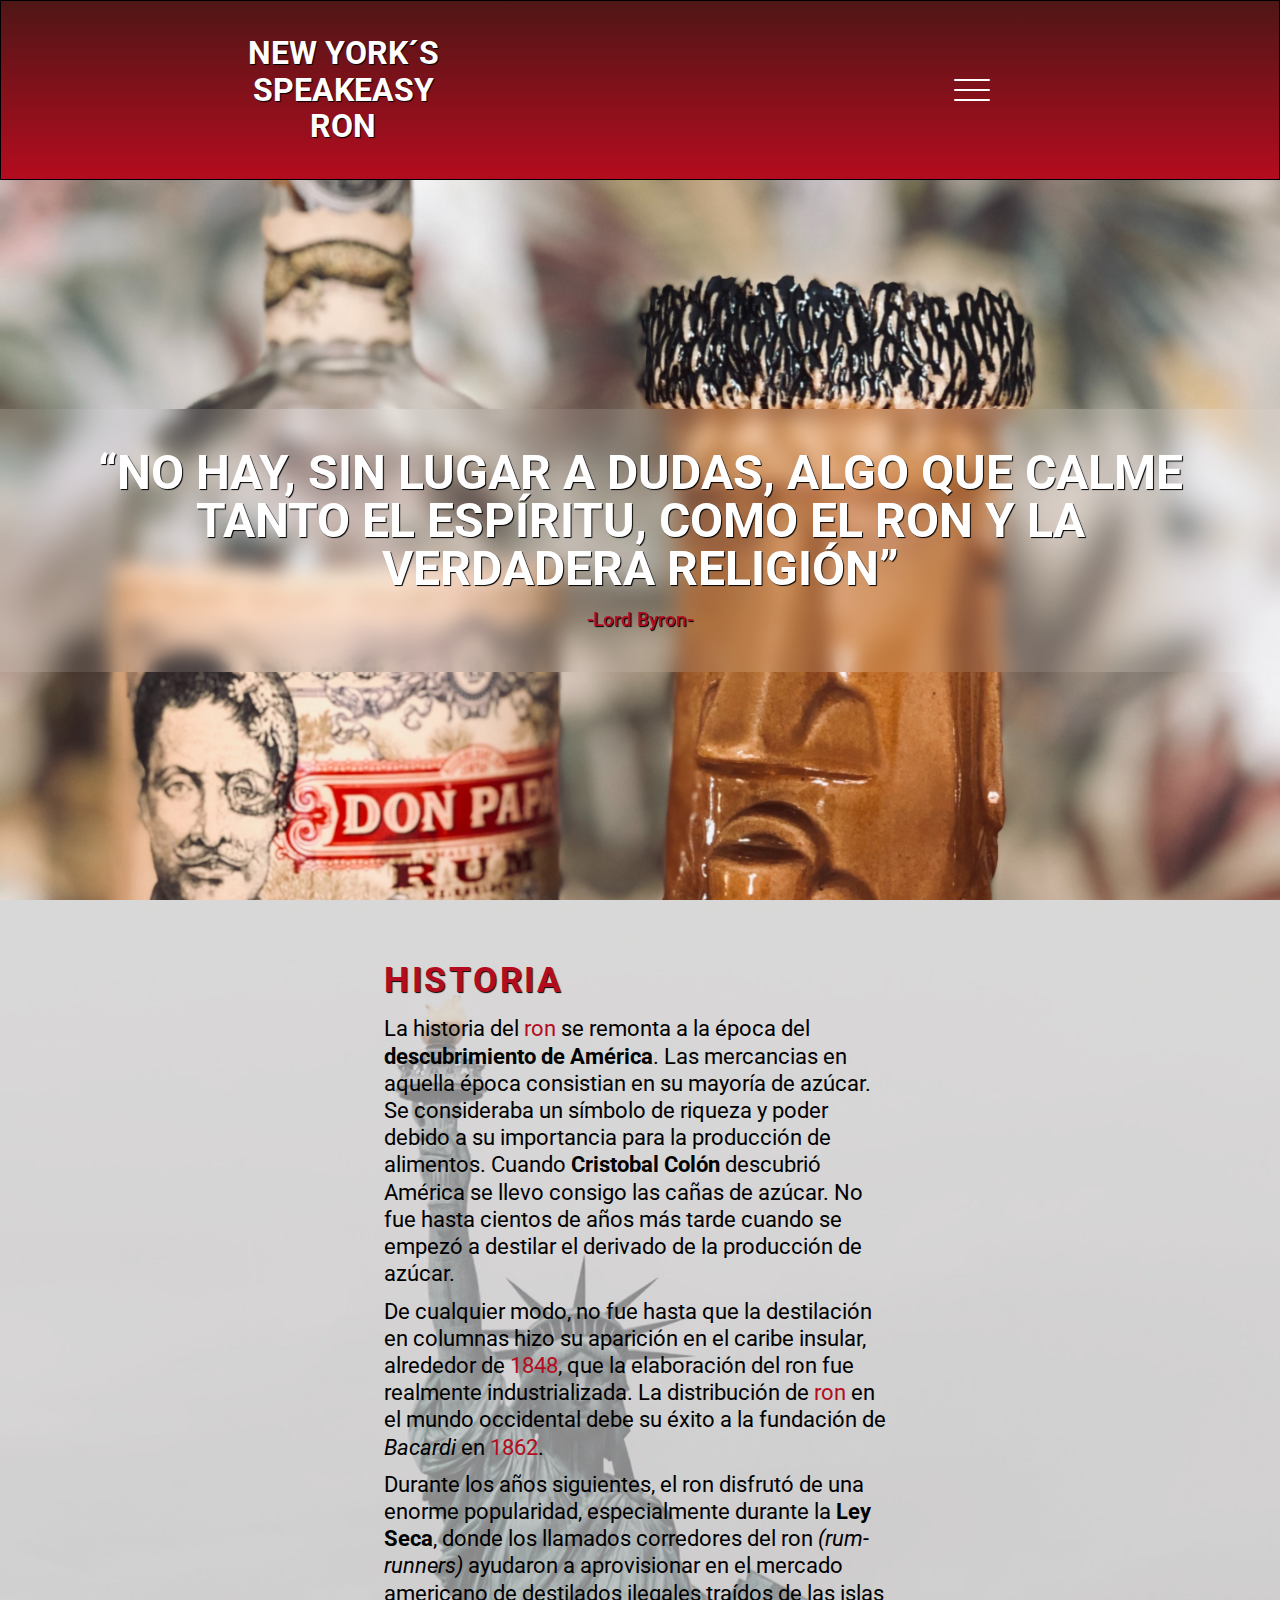
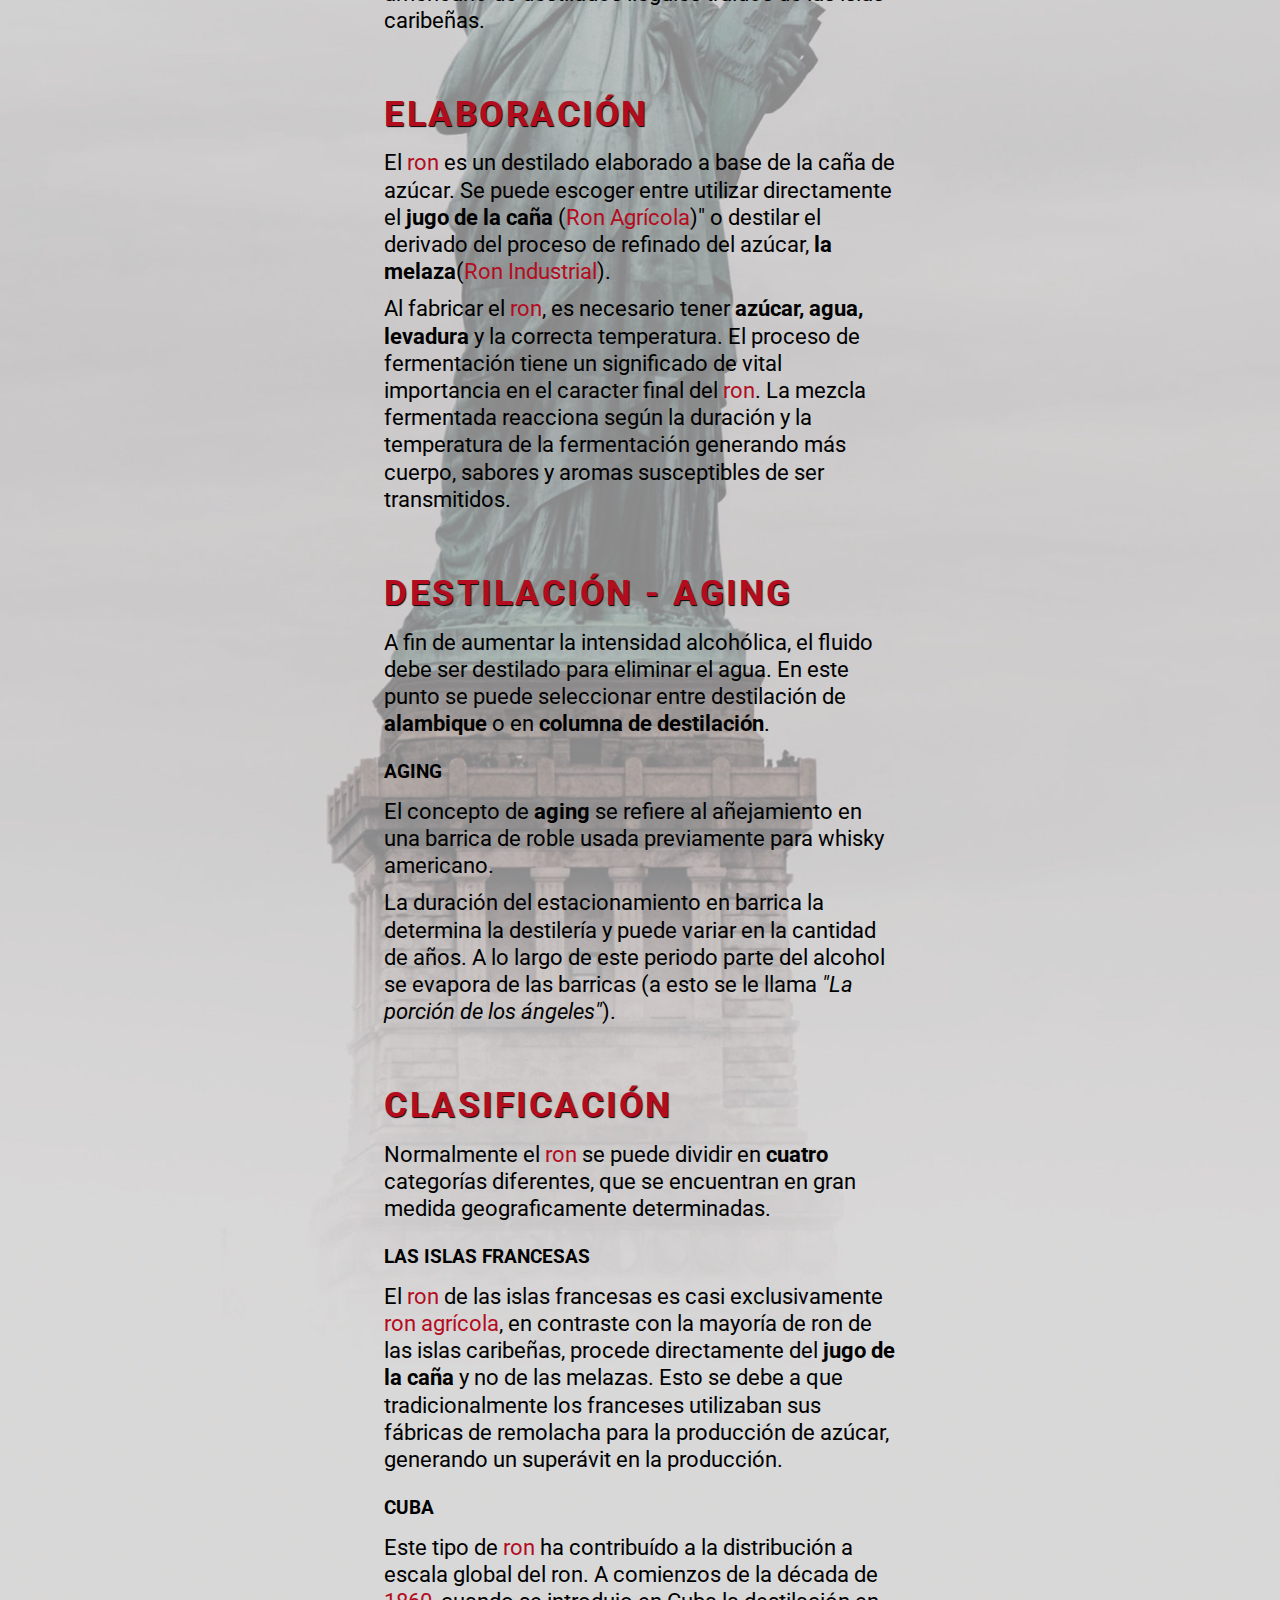
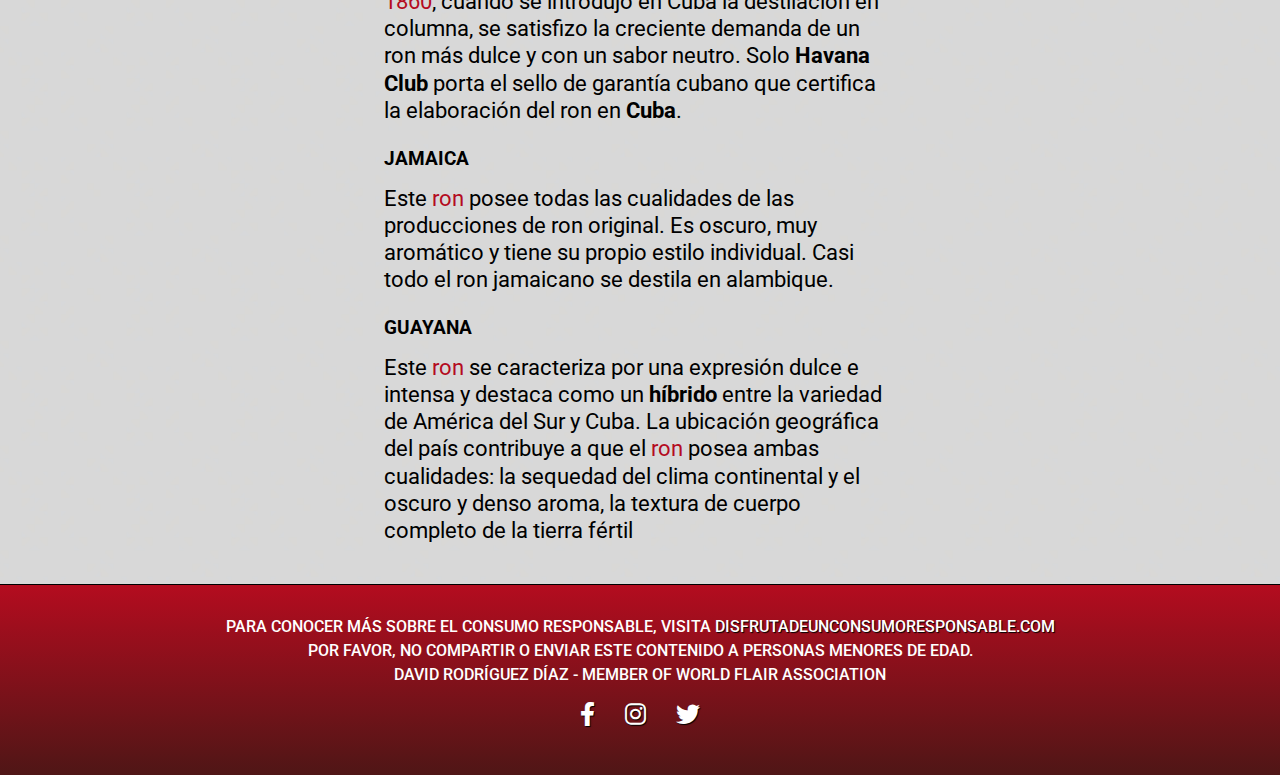
<file: ron.html>
<!DOCTYPE html>
<html lang="es">
<head>
    <meta charset="UTF-8">
    <meta http-equiv="X-UA-Compatible" content="IE=edge">
    <meta name="viewport" content="width=device-width, initial-scale=1.0">
    <meta name="description" content="Repasa la historia del Ron, desde su elaboración, destilación y clasificación."> <!--Descripción de la página para posicionamiento SEO--> 
    <meta name="keywords" content="gin, ron, tequila, vodka, whisky, licores, destilados, cóctel, coctelería, cocktail, tragos, drinks, historia, elaboración, destilacion, maduración, fermentación, clasificación"> <!--Palabras clave para posicionamiento SEO-->
    <meta name="author" content="David Rodríguez Díaz"> <!--Autor de la página web-->
    <link rel="icon" type="image/png" href="/fotosProyecto/icon.png"> <!--Logotipo de la pestaña del navegador-->
    <title>New York´s Speakeasy - RON</title>
    <link rel="stylesheet" href="css/estilos.css">
    <link rel="stylesheet" href="css/botonMenu.css">
    <link rel="stylesheet" href="css/normalize.css">
    <link rel="stylesheet" href="https://cdnjs.cloudflare.com/ajax/libs/font-awesome/6.0.0/css/all.min.css" integrity="sha512-9usAa10IRO0HhonpyAIVpjrylPvoDwiPUiKdWk5t3PyolY1cOd4DSE0Ga+ri4AuTroPR5aQvXU9xC6qOPnzFeg==" crossorigin="anonymous" referrerpolicy="no-referrer" />
    <link rel="preconnect" href="https://fonts.googleapis.com">
    <link rel="preconnect" href="https://fonts.gstatic.com" crossorigin>
    <link href="https://fonts.googleapis.com/css2?family=Roboto:ital,wght@0,300;0,400;0,500;0,700;1,300;1,400&display=swap" rel="stylesheet">
</head>
<body>
    <header> <!--CABECERA DE LA PÁGINA-->
        <div class="cabecera">
            <h1 class="titulo">NEW YORK´S SPEAKEASY <span class="negrita">RON</span></h1> <!--Título-->
            <div id="btn-container"> <!--Contenedor del icono hamburguesa-->
                <div id="hamburguer">
                    <button class="btn">
                        <span class="top-line"></span>
                        <span class="middle-line"></span>
                        <span class="bottom-line"></span>
                    </button>
                </div>
            </div>    
        </div>    
        <nav class="navegador">    
            <div class="menu-container">
                <ul>
                    <li><a href="index.html">HOME</a></li>
                    <li><a href="gin.html">GIN</a></li>
                    <li><a href="tequila.html">TEQUILA</a></li>
                    <li><a href="vodka.html">VODKA</a></li>
                    <li><a href="whisky.html">WHISKY</a></li>
                    <li><a href="recetas.html">RECETAS</a></li>
                </ul>
            </div>
        </nav>
    </header>
    <main class="container"> <!--CONTENIDO PRINCIPAL DE LA PÁGINA-->
        <div class="hero ron">    
            <div class="hero-texto">
                <h2 class="eslogan"> “No hay, sin lugar a dudas, algo que calme tanto el espíritu, como el ron y la verdadera religión”</h2>
                <p class="introduccion"><span class="destacado">-Lord Byron-</span></p>
            </div>
        </div>   
        <article class="informacion">
            <section class="historia" id="historia">
                <h2>HISTORIA</h2>
                <p> La historia del <span class="destacado">ron</span> se remonta a la época del <b>descubrimiento de América</b>. Las mercancias en aquella época consistian en su mayoría de azúcar.
                    Se consideraba un símbolo de riqueza y poder debido a su importancia para la producción de alimentos.
                    Cuando <b>Cristobal Colón</b> descubrió América se llevo consigo las cañas de azúcar. No fue hasta cientos de años más tarde cuando se empezó a destilar
                    el derivado de la producción de azúcar.
                </p>
                <p>
                    De cualquier modo, no fue hasta que la destilación en columnas hizo su aparición en el caribe insular, alrededor de <span class="destacado">1848</span>, que la elaboración del 
                    ron fue realmente industrializada. La distribución de <span class="destacado">ron</span> en el mundo occidental debe su éxito a la fundación de <i>Bacardi</i> en <span class="destacado">1862</span>.            
                </p>
                <p>
                   Durante los años siguientes, el ron disfrutó de una enorme popularidad, especialmente durante la <b>Ley Seca</b>, donde los llamados corredores del
                   ron <i>(rum-runners)</i> ayudaron a aprovisionar en el mercado americano de destilados ilegales traídos de las islas caribeñas.
                </p>
            </section>
            <section class="elaboracion" id="elaboracion">
                <h2>ELABORACIÓN</h2>
                <p>
                    El <span class="destacado">ron</span> es un destilado elaborado a base de la caña de azúcar. Se puede escoger entre utilizar directamente el <b>jugo de la caña</b> 
                    (<span class="destacado">Ron Agrícola</span>)" o destilar el derivado del proceso de refinado del azúcar, <b>la melaza</b>(<span class="destacado">Ron Industrial</span>).
                </p>
                <p>
                    Al fabricar el <span class="destacado">ron</span>, es  necesario tener <b>azúcar, agua, levadura</b> y la correcta temperatura. El proceso de fermentación tiene un significado de 
                    vital importancia en el caracter final del <span class="destacado">ron</span>. La mezcla fermentada reacciona según la duración y la temperatura de la fermentación generando
                    más cuerpo, sabores y aromas susceptibles de ser transmitidos.
                </p>
            </section>
            <section class="destilacion" id="destilacion">
                <h2>DESTILACIÓN - AGING</h2>
                <p>
                    A fin de aumentar la intensidad alcohólica, el fluido debe ser destilado para eliminar el agua. En este punto se puede seleccionar entre
                    destilación de <b>alambique</b> o en <b>columna de destilación</b>.
                </p>
                <h3>Aging</h3>
                <p>
                   El concepto de <b>aging</b> se refiere al añejamiento en una barrica de roble usada previamente para whisky americano.
                </p>
                <p>
                    La duración del estacionamiento en barrica la determina la destilería y puede variar en la cantidad de años. A lo largo de este periodo
                    parte del alcohol se evapora de las barricas (a esto se le llama <i>"La porción de los ángeles"</i>).
                </p>
            </section>
            <section class="clasificacion" id="clasificacion">
                <h2>CLASIFICACIÓN</h2>
                <p>
                    Normalmente el <span class="destacado">ron</span> se puede dividir en <b>cuatro</b> categorías diferentes, que se encuentran en gran medida geograficamente determinadas.
                </p>
                <h3>Las islas francesas</h3>
                <p>
                    El <span class="destacado">ron</span> de las islas francesas es casi exclusivamente <span class="destacado">ron agrícola</span>, en contraste con la mayoría de ron de las islas caribeñas, procede
                    directamente del <b>jugo de la caña</b> y no de las melazas. Esto se debe a que tradicionalmente los franceses utilizaban sus fábricas
                    de remolacha para la producción de azúcar, generando un superávit en la producción.
                </p>
                <h3>Cuba</h3>
                <p>
                    Este tipo de <span class="destacado">ron</span> ha contribuído a la distribución a escala global del ron. A comienzos de la década de <span class="destacado">1860</span>, cuando se introdujo en Cuba
                    la destilación en columna, se satisfizo la creciente demanda de un ron más dulce y con un sabor neutro.
                    Solo <b>Havana Club</b> porta el sello de garantía cubano que certifica la elaboración del ron en <b>Cuba</b>.
                </p>
                <h3>Jamaica</h3>
                <p>
                    Este <span class="destacado">ron</span> posee todas las cualidades de las producciones de ron original. Es oscuro, muy aromático y tiene su propio estilo individual.
                    Casi todo el ron jamaicano se destila en alambique.
                </p>
                <h3>Guayana</h3>
                <p>
                    Este <span class="destacado">ron</span> se caracteriza por una expresión dulce e intensa y destaca como un <b>híbrido</b> entre la variedad de América del Sur y Cuba. La ubicación  
                    geográfica del país contribuye a que el <span class="destacado">ron</span> posea ambas cualidades: la sequedad del clima continental y el oscuro y denso aroma, la textura de cuerpo
                    completo de la tierra fértil
                </p>
            </section>
        </article>
        <div class="flecha"> <!--Contenedor de la flecha para subir-->
            <a><i class="fa-solid fa-arrow-up"></i></a>
        </div>    
    </main>
    <footer>
        <div class="contenedor-footer">
            <div class="consumo">
                <p>Para conocer más sobre el consumo responsable, visita <a class="enlace uno" href="https://www.disfrutadeunconsumoresponsable.com">disfrutadeunconsumoresponsable.com</a></p>
                <p>Por favor, no compartir o enviar este contenido a personas menores de edad.</p>
                <p>David Rodríguez Díaz - Member of World Flair Association</p>
            </div>
            <div class="rrss">
                <a href="https://www.facebook.com"><i class="fa-brands fa-facebook-f"></i></a>
                <a href="https://www.instagram.com"><i class="fa-brands fa-instagram"></i></a>
                <a href="https://www.twitter.com"><i class="fa-brands fa-twitter"></i></i></a>
            </div>
        </div>
    </footer>

    <!--SCRIPTS-->
    <script src="js/main.js"></script>
</body>
</html>
</file>
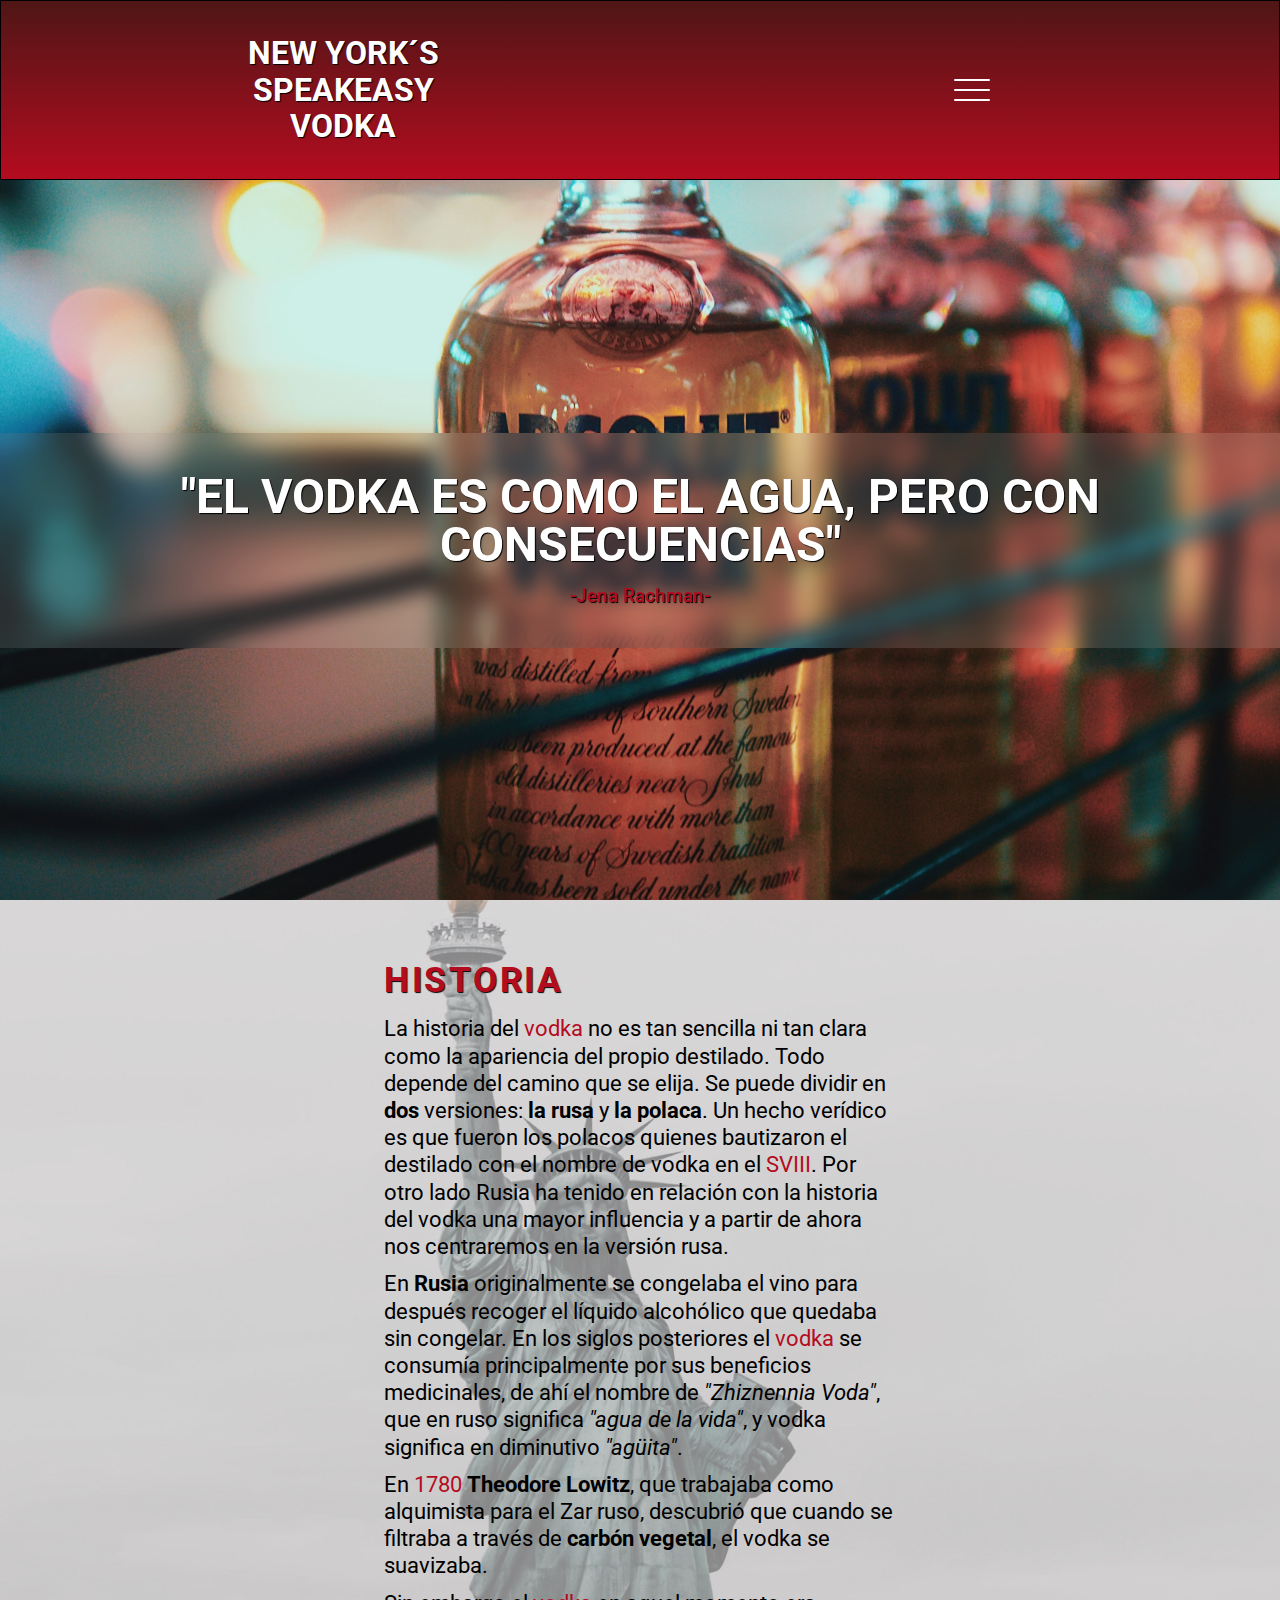
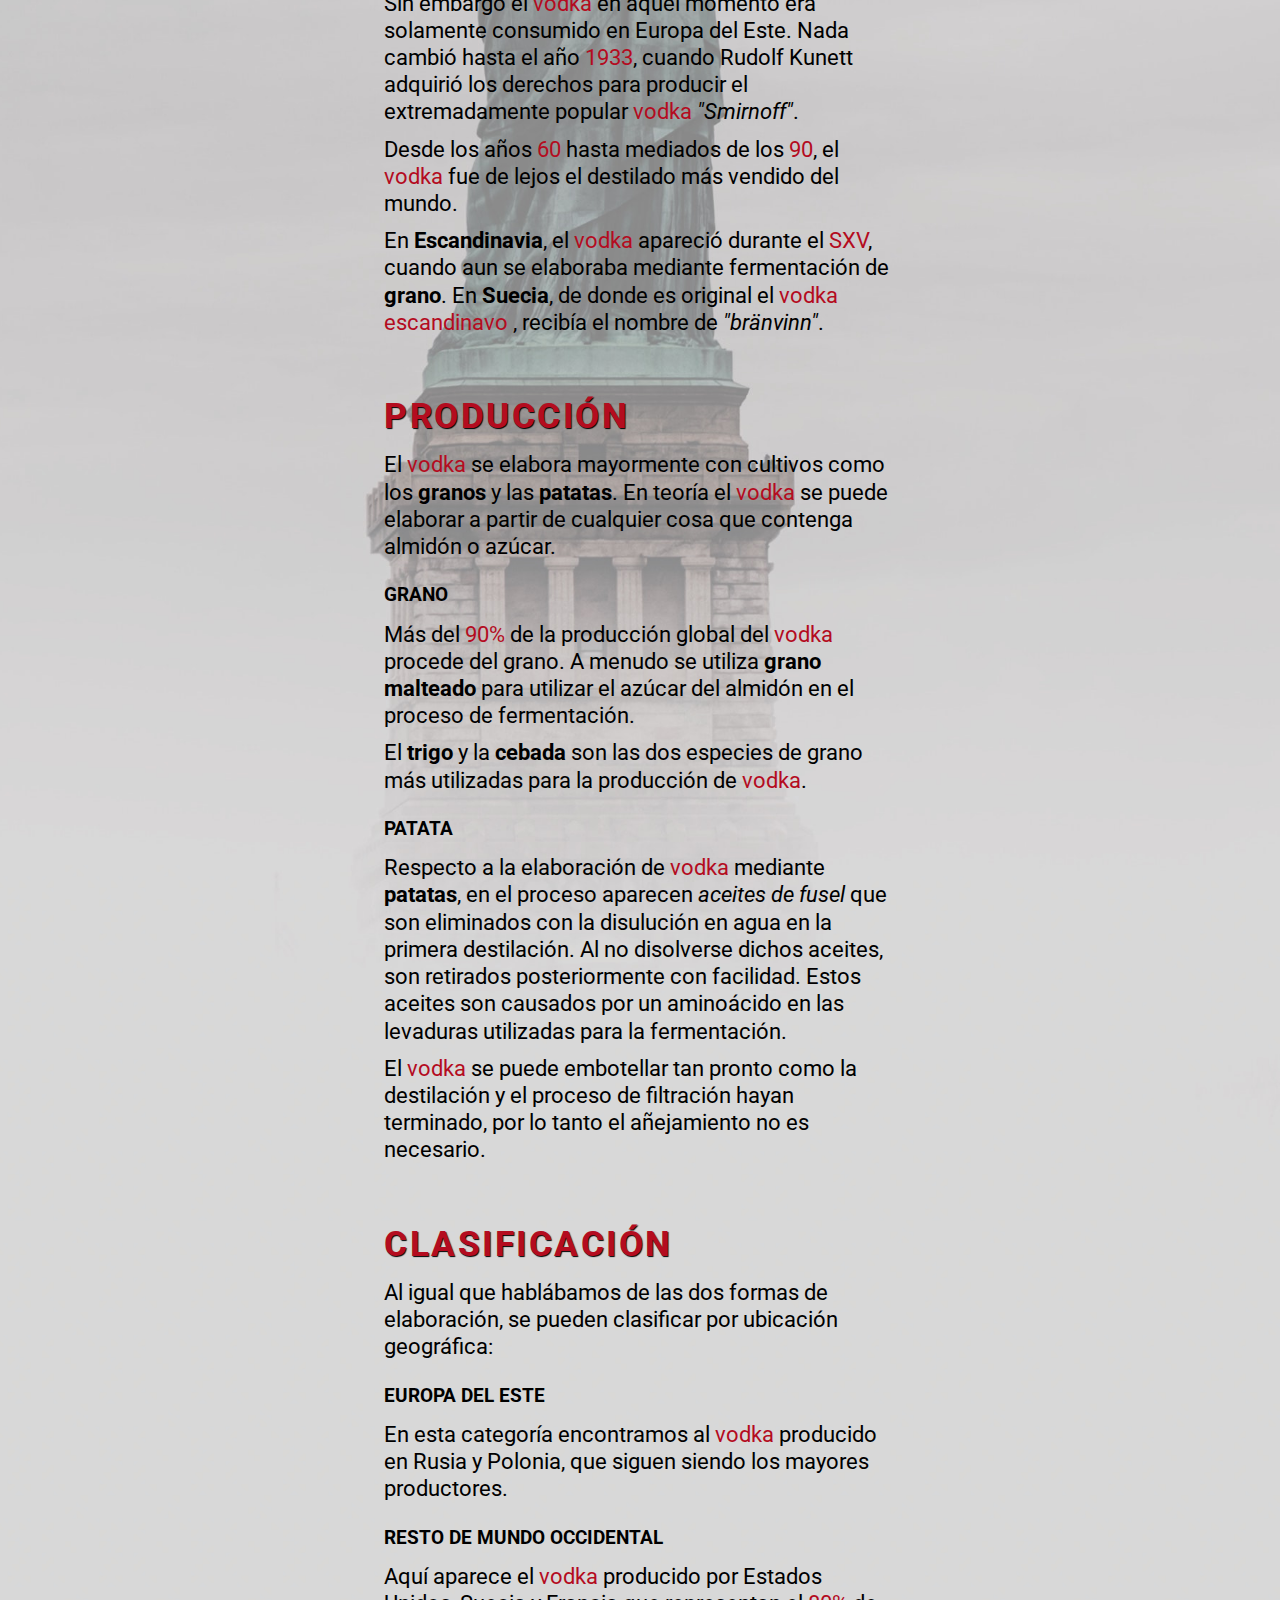
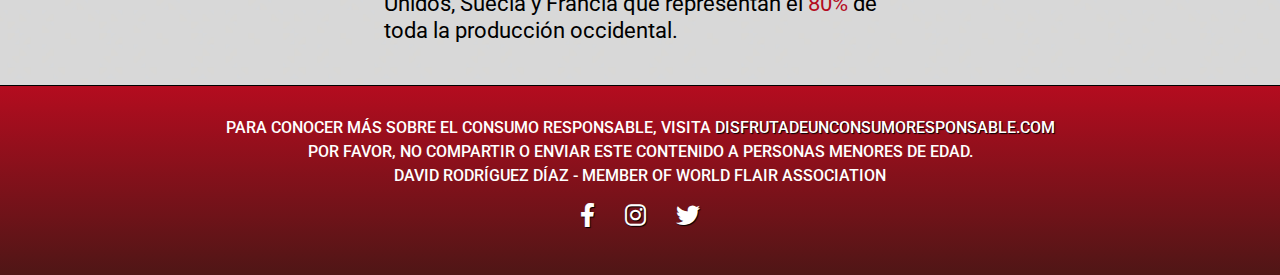
<file: vodka.html>
<!DOCTYPE html>
<html lang="es">
<head>
    <meta charset="UTF-8">
    <meta http-equiv="X-UA-Compatible" content="IE=edge">
    <meta name="viewport" content="width=device-width, initial-scale=1.0">
    <meta name="description" content="Descubre la historia del Vodka, desde su elaboración, destilacion y clasificacion."> <!--Descripción de la página para posicionamiento SEO--> 
    <meta name="keywords" content="gin, ron, tequila, vodka, whisky, licores, destilados, cóctel, coctelería, cocktail, tragos, drinks, historia, elaboración, destilacion, maduración, fermentación, clasificación"> <!--Palabras clave para posicionamiento SEO-->
    <meta name="author" content="David Rodríguez Díaz"> <!--Autor de la página web-->
    <link rel="icon" type="image/png" href="/fotosProyecto/icon.png"> <!--Logotipo de la pestaña del navegador-->
    <title>New York´s Speakeasy - VODKA</title>
    <link rel="stylesheet" href="css/estilos.css">
    <link rel="stylesheet" href="css/botonMenu.css">
    <link rel="stylesheet" href="css/normalize.css">
    <link rel="stylesheet" href="https://cdnjs.cloudflare.com/ajax/libs/font-awesome/6.0.0/css/all.min.css" integrity="sha512-9usAa10IRO0HhonpyAIVpjrylPvoDwiPUiKdWk5t3PyolY1cOd4DSE0Ga+ri4AuTroPR5aQvXU9xC6qOPnzFeg==" crossorigin="anonymous" referrerpolicy="no-referrer" />
    <link rel="preconnect" href="https://fonts.googleapis.com">
    <link rel="preconnect" href="https://fonts.gstatic.com" crossorigin>
    <link href="https://fonts.googleapis.com/css2?family=Roboto:ital,wght@0,300;0,400;0,500;0,700;1,300;1,400&display=swap" rel="stylesheet">
</head>
<body>
    <header> <!--CABECERA DE LA PÁGINA-->
        <div class="cabecera">
            <h1 class="titulo">NEW YORK´S SPEAKEASY <span class="negrita">VODKA</span></h1> <!--Título-->
            <div id="btn-container"> <!--Contenedor del icono hamburguesa-->
                <div id="hamburguer">
                    <button class="btn">
                        <span class="top-line"></span>
                        <span class="middle-line"></span>
                        <span class="bottom-line"></span>
                    </button>
                </div>
            </div>    
        </div>    
        <nav class="navegador">    
            <div class="menu-container">
                <ul>
                    <li><a href="index.html">HOME</a></li>
                    <li><a href="gin.html">GIN</a></li>
                    <li><a href="ron.html">RON</a></li>
                    <li><a href="tequila.html">TEQUILA</a></li>
                    <li><a href="whisky.html">WHISKY</a></li>
                    <li><a href="recetas.html">RECETAS</a></li>
                </ul>
            </div>
        </nav>
    </header>
    <main class="container"> <!--CONTENIDO PRINCIPAL DE LA PÁGINA-->
        <div class="hero vodka">    
            <div class="hero-texto">
                <h2 class="eslogan">"El vodka es como el agua, pero con consecuencias"</h2>
                <p class="introduccion"><span class="destacado">-Jena Rachman-</span></p>
            </div>
        </div>   
        <article class="informacion">
            <section class="historia" id="historia">
                <h2>HISTORIA</h2>
                <p> 
                    La historia del <span class="destacado">vodka</span> no es tan sencilla ni tan clara como la apariencia del propio destilado. Todo depende del camino que se elija. Se puede 
                    dividir en <b>dos</b> versiones: <b>la rusa</b> y <b>la polaca</b>. Un hecho verídico es que fueron los polacos quienes bautizaron el destilado con el nombre de 
                    vodka en el <span class="destacado">SVIII</span>. Por otro lado Rusia ha tenido en relación con la historia del vodka una mayor influencia y a partir de ahora nos
                    centraremos en la versión rusa.
                </p>
                <p>
                    En <b>Rusia</b> originalmente se congelaba el vino para después recoger el líquido alcohólico que quedaba sin congelar. En los siglos posteriores
                    el <span class="destacado">vodka</span> se consumía principalmente por sus beneficios medicinales, de ahí el nombre de <i>"Zhiznennia Voda"</i>, que en ruso significa <i>"agua de 
                    la vida"</i>, y vodka significa en diminutivo <i>"agüita"</i>.
                </p>
                <p>
                    En <span class="destacado">1780</span> <b>Theodore Lowitz</b>, que trabajaba como alquimista para el Zar ruso, descubrió que cuando se filtraba a través de <b>carbón vegetal</b>, el vodka
                    se suavizaba.
                </p>
                <p>
                    Sin embargo el <span class="destacado">vodka</span> en aquel momento era solamente consumido en Europa del Este. Nada cambió hasta el año <span class="destacado">1933</span>, cuando Rudolf Kunett adquirió
                    los derechos para producir el extremadamente popular <span class="destacado">vodka</span> <i>"Smirnoff"</i>.
                </p>
                <p>
                    Desde los años <span class="destacado">60</span> hasta mediados de los <span class="destacado">90</span>, el <span class="destacado">vodka</span> fue de lejos el destilado más vendido del mundo.
                </p>
                <p>
                    En <b>Escandinavia</b>, el <span class="destacado">vodka</span> apareció durante el <span class="destacado">SXV</span>, cuando aun se elaboraba mediante fermentación de <b>grano</b>. En <b>Suecia</b>, de donde es original
                    el <span class="destacado">vodka escandinavo</span> , recibía el nombre de <i>"bränvinn"</i>.
                </p>
            </section>
            <section class="produccion" id="produccion">
                <h2>PRODUCCIÓN</h2>
                <p>
                    El <span class="destacado">vodka</span> se elabora mayormente con cultivos como los <b>granos</b> y las <b>patatas</b>. En teoría el <span class="destacado">vodka</span> se puede elaborar a partir de cualquier
                    cosa que contenga almidón o azúcar.
                </p>
                <h3>Grano</h3>
                <p>
                    Más del <span class="destacado">90%</span> de la producción global del <span class="destacado">vodka</span> procede del grano. A menudo se utiliza <b>grano malteado</b> para utilizar el azúcar del almidón
                    en el proceso de fermentación. 
                </p>
                <p>
                    El <b>trigo</b> y la <b>cebada</b> son las dos especies de grano más utilizadas para la producción de <span class="destacado">vodka</span>.
                </p>
                <h3>Patata</h3>
                <p>
                    Respecto a la elaboración de <span class="destacado">vodka</span> mediante <b>patatas</b>, en el proceso aparecen <i>aceites de fusel</i> que son eliminados con la disulución en agua en 
                    la primera destilación. Al no disolverse dichos aceites, son retirados posteriormente con facilidad. Estos aceites son causados por un 
                    aminoácido en las levaduras utilizadas para la fermentación.
                </p>
                <p>
                    El <span class="destacado">vodka</span> se puede embotellar tan pronto como la destilación y el proceso de filtración hayan terminado, por lo tanto el añejamiento no es
                    necesario.
                </p>
            </section>
            <section class="clasificacion" id="clasificacion">
                <h2>CLASIFICACIÓN</h2>
                <p>Al igual que hablábamos de las dos formas de elaboración, se pueden clasificar por ubicación geográfica:</p>
                <h3>Europa del Este</h3>
                <p>
                    En esta categoría encontramos al <span class="destacado">vodka</span> producido en Rusia y Polonia, que siguen siendo los mayores productores.
                </p>
                <h3>Resto de mundo Occidental</h3>
                <p>
                    Aquí aparece el <span class="destacado">vodka</span> producido por Estados Unidos, Suecia y Francia que representan el <span class="destacado">80%</span> de toda la producción occidental.
                </p>
            </section>
        </article>
        <div class="flecha"> <!--Contenedor de la flecha para subir-->
            <a><i class="fa-solid fa-arrow-up"></i></a>
        </div> 
    </main>
    <footer>
        <div class="contenedor-footer">
            <div class="consumo">
                <p>Para conocer más sobre el consumo responsable, visita <a class="enlace uno" href="https://www.disfrutadeunconsumoresponsable.com">disfrutadeunconsumoresponsable.com</a></p>
                <p>Por favor, no compartir o enviar este contenido a personas menores de edad.</p>
                <p>David Rodríguez Díaz - Member of World Flair Association</p>
            </div>
            <div class="rrss">
                <a href="https://www.facebook.com"><i class="fa-brands fa-facebook-f"></i></a>
                <a href="https://www.instagram.com"><i class="fa-brands fa-instagram"></i></a>
                <a href="https://www.twitter.com"><i class="fa-brands fa-twitter"></i></i></a>
            </div>
        </div>
    </footer>


    <!--SCRIPTS-->
    <script src="js/main.js"></script>
</body>
</html>
</file>
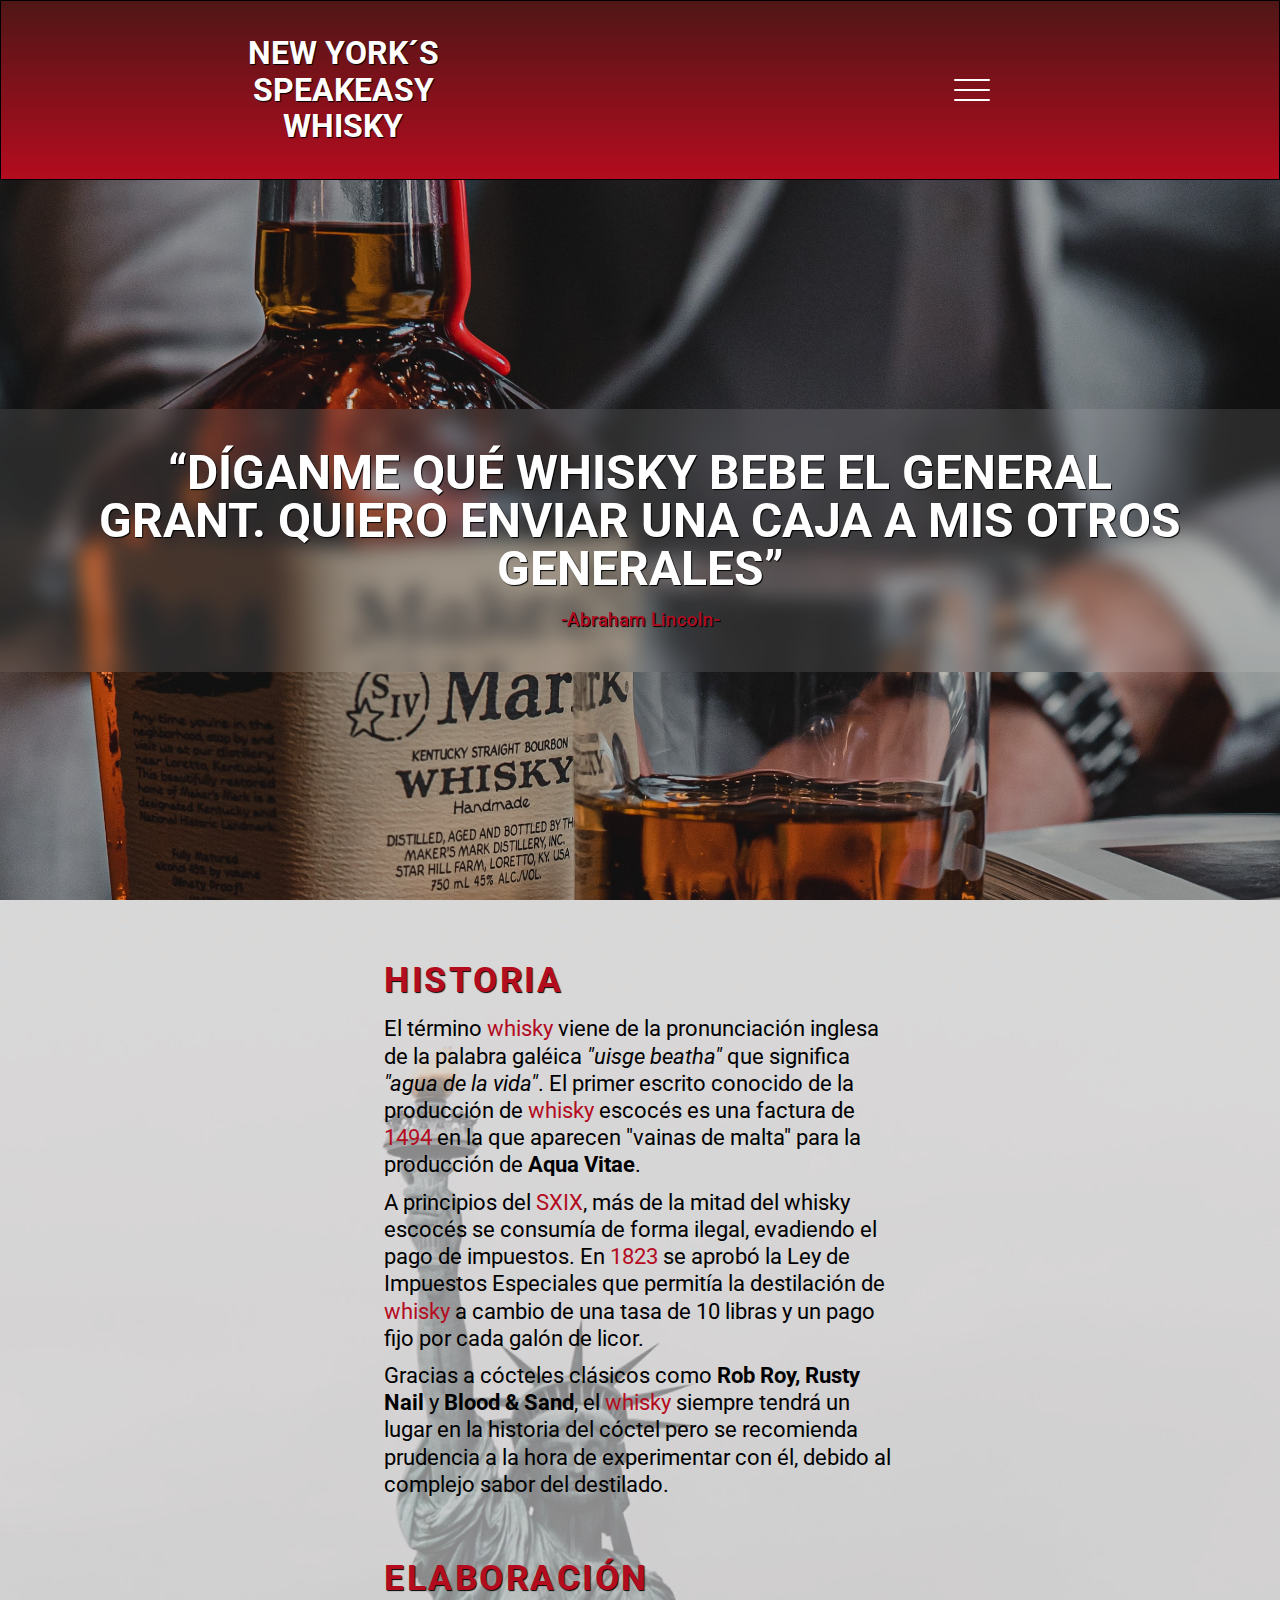
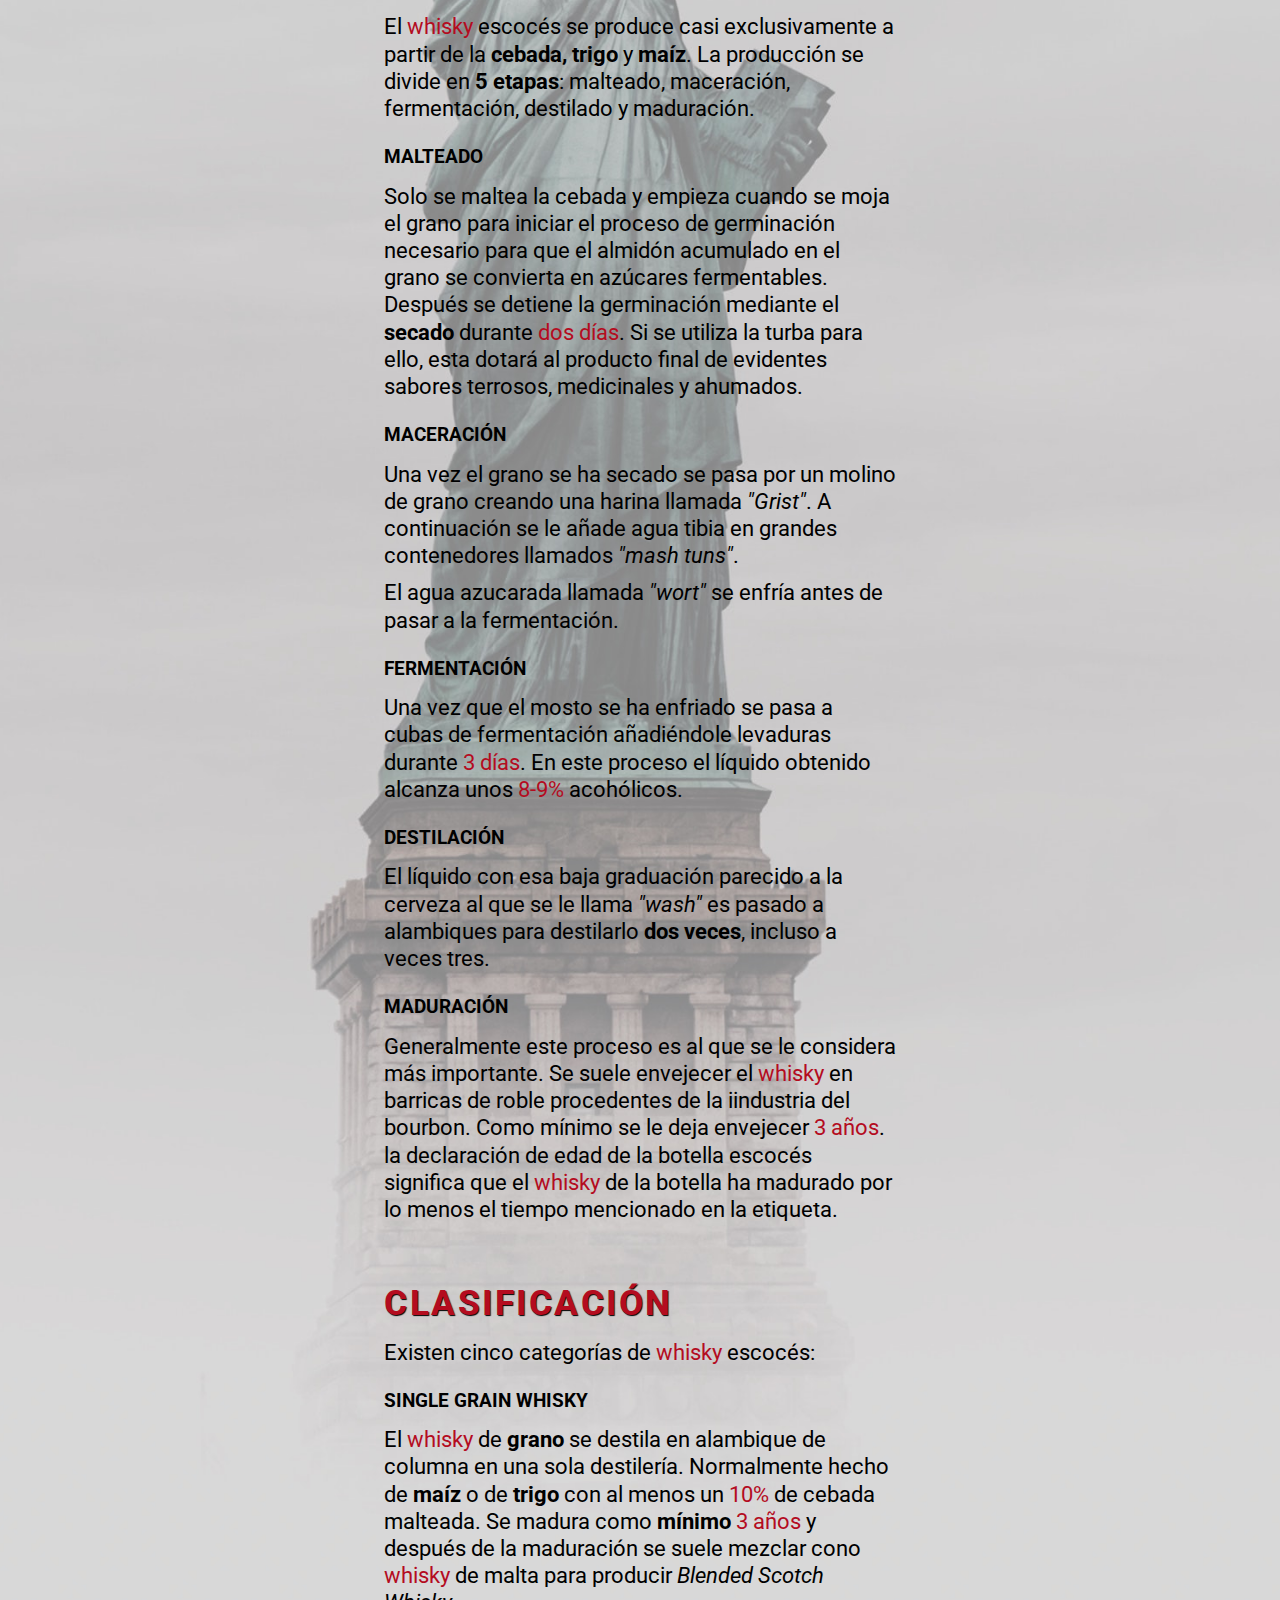
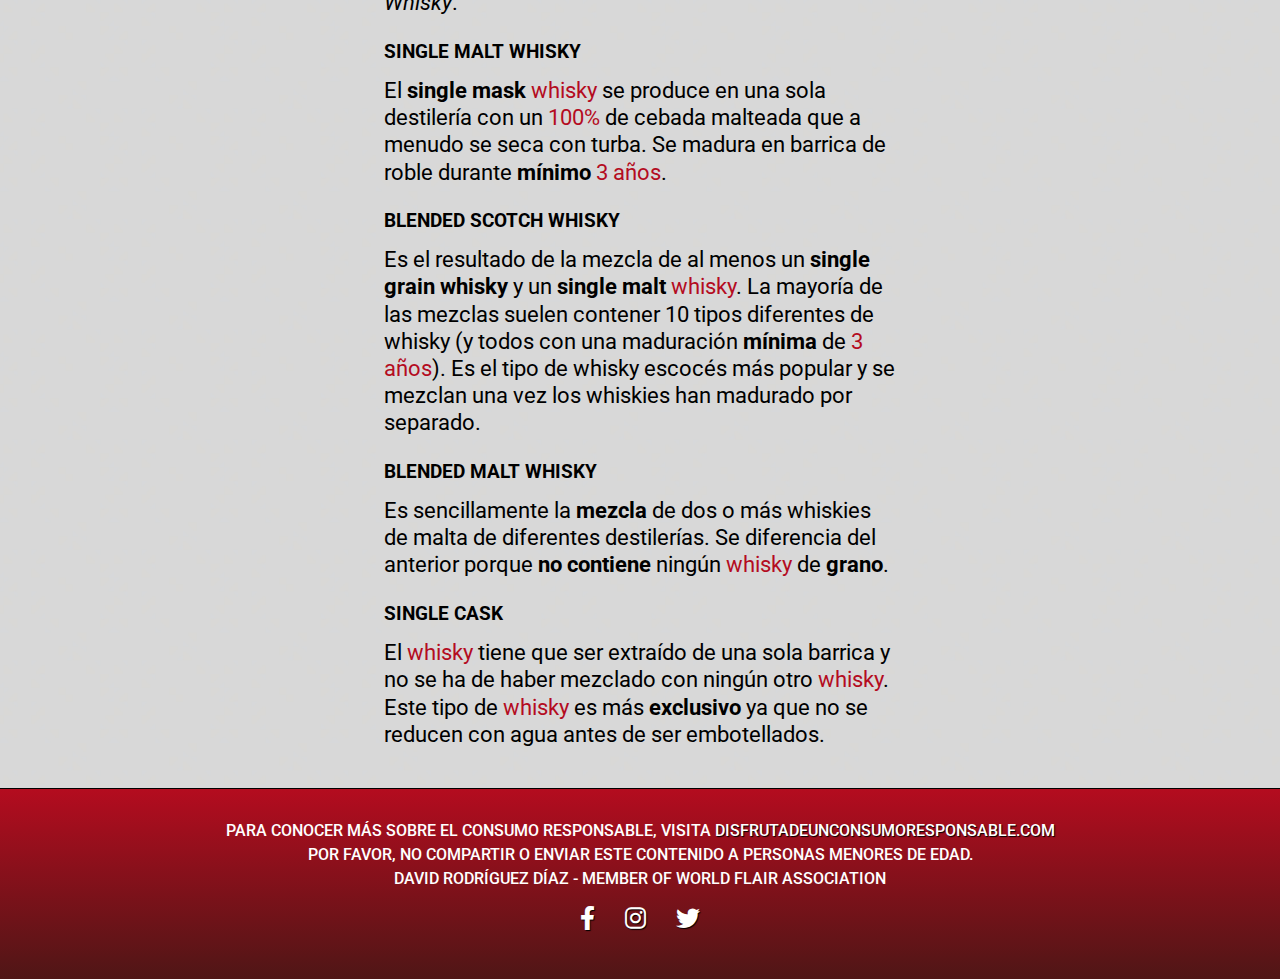
<file: whisky.html>
<!DOCTYPE html>
<html lang="es">
<head>
    <meta charset="UTF-8">
    <meta http-equiv="X-UA-Compatible" content="IE=edge">
    <meta name="viewport" content="width=device-width, initial-scale=1.0">
    <meta name="description" content="Descubre la historia del Whisky, desde su elaboración, destilacion y clasificacion."> <!--Descripción de la página para posicionamiento SEO--> 
    <meta name="keywords" content="gin, ron, tequila, vodka, whisky, licores, destilados, cóctel, coctelería, cocktail, tragos, drinks, historia, elaboración, destilacion, maduración, fermentación, clasificación"> <!--Palabras clave para posicionamiento SEO-->
    <meta name="author" content="David Rodríguez Díaz"> <!--Autor de la página web-->
    <link rel="icon" type="image/png" href="/fotosProyecto/icon.png"> <!--Logotipo de la pestaña del navegador-->
    <title>New York´s Speakeasy - WHISKY</title>
    <link rel="stylesheet" href="css/estilos.css">
    <link rel="stylesheet" href="css/botonMenu.css">
    <link rel="stylesheet" href="css/normalize.css">
    <link rel="stylesheet" href="https://cdnjs.cloudflare.com/ajax/libs/font-awesome/6.0.0/css/all.min.css" integrity="sha512-9usAa10IRO0HhonpyAIVpjrylPvoDwiPUiKdWk5t3PyolY1cOd4DSE0Ga+ri4AuTroPR5aQvXU9xC6qOPnzFeg==" crossorigin="anonymous" referrerpolicy="no-referrer" />
    <link rel="preconnect" href="https://fonts.googleapis.com">
    <link rel="preconnect" href="https://fonts.gstatic.com" crossorigin>
    <link href="https://fonts.googleapis.com/css2?family=Roboto:ital,wght@0,300;0,400;0,500;0,700;1,300;1,400&display=swap" rel="stylesheet">
</head>
<body>
    <header> <!--CABECERA DE LA PÁGINA-->
        <div class="cabecera">
            <h1 class="titulo">NEW YORK´S SPEAKEASY <span class="negrita">WHISKY</span></h1> <!--Título-->
            <div id="btn-container"> <!--Contenedor del icono hamburguesa-->
                <div id="hamburguer">
                    <button class="btn">
                        <span class="top-line"></span>
                        <span class="middle-line"></span>
                        <span class="bottom-line"></span>
                    </button>
                </div>
            </div>    
        </div>    
        <nav class="navegador">    
            <div class="menu-container">
                <ul>
                    <li><a href="index.html">HOME</a></li>
                    <li><a href="gin.html">GIN</a></li>
                    <li><a href="ron.html">RON</a></li>
                    <li><a href="tequila.html">TEQUILA</a></li>
                    <li><a href="vodka.html">VODKA</a></li>
                    <li><a href="recetas.html">RECETAS</a></li>
                </ul>
            </div>
        </nav>
    </header>
    <main class="container"> <!--CONTENIDO PRINCIPAL DE LA PÁGINA-->
        <div class="hero whisky">    
            <div class="hero-texto">
                <h2 class="eslogan">“Díganme qué whisky bebe el General Grant. Quiero enviar una caja a mis otros generales”</h2>
                <p class="introduccion"><span class="destacado">-Abraham Lincoln-</span></p>
            </div>
        </div>   
        <article class="informacion">
            <section class="historia" id="historia">
                <h2>HISTORIA</h2>
                <p> 
                    El término <span class="destacado">whisky</span> viene de la pronunciación inglesa de la palabra galéica <i>"uisge beatha"</i> que significa <i>"agua de la vida"</i>.
                    El primer escrito conocido de la producción de <span class="destacado">whisky</span> escocés es una factura de <span class="destacado">1494</span> en la que aparecen "vainas de malta" para la 
                    producción de <b>Aqua Vitae</b>.
                </p>
                <p>
                    A principios del <span class="destacado">SXIX</span>, más de la mitad del whisky escocés se consumía de forma ilegal, evadiendo el pago de impuestos. En <span class="destacado">1823</span> se aprobó la Ley
                    de Impuestos Especiales que permitía la destilación de <span class="destacado">whisky</span> a cambio de una tasa de 10 libras y un pago fijo por cada galón de licor.
                </p>
                <p>
                   Gracias a cócteles clásicos como <b>Rob Roy, Rusty Nail</b> y <b>Blood & Sand</b>, el <span class="destacado">whisky</span> siempre tendrá un lugar en la historia del cóctel pero se recomienda
                   prudencia a la hora de experimentar con él, debido al complejo sabor del destilado.
                </p>
            </section>
            <section class="elaboracion" id="elaboracion">
                <h2>ELABORACIÓN</h2>
                <p>
                    El <span class="destacado">whisky</span> escocés se produce casi exclusivamente a partir de la <b>cebada, trigo</b> y <b>maíz</b>. La producción se divide en <b>5 etapas</b>: malteado, 
                    maceración, fermentación, destilado y maduración.
                </p>
                <h3>Malteado</h3>
                <p>
                    Solo se maltea la cebada y empieza cuando se moja el grano para iniciar el proceso de germinación necesario para que el almidón acumulado 
                    en el grano se convierta en azúcares fermentables. Después se detiene la germinación mediante el <b>secado</b> durante <span class="destacado">dos días</span>. Si se utiliza
                    la turba para ello, esta dotará al producto final de evidentes sabores terrosos, medicinales y ahumados.
                </p>
                <h3>Maceración</h3>
                <p>
                    Una vez el grano se ha secado se pasa por un molino de grano creando una harina llamada <i>"Grist"</i>. A continuación se le añade agua tibia en 
                    grandes contenedores llamados <i>"mash tuns"</i>.
                </p>
                <p>
                    El agua azucarada llamada <i>"wort"</i> se enfría antes de pasar a la fermentación.
                </p>
                <h3>Fermentación</h3>
                <p>
                    Una vez que el mosto se ha enfriado se pasa a cubas de fermentación añadiéndole levaduras durante <span class="destacado">3 días</span>. En este proceso el líquido obtenido
                    alcanza unos <span class="destacado">8-9%</span> acohólicos.
                </p>
                <h3>Destilación</h3>
                <p>
                    El líquido con esa baja graduación parecido a la cerveza al que se le llama <i>"wash"</i> es pasado a alambiques para destilarlo <b>dos veces</b>, incluso
                    a veces tres.
                </p>
                <h3>Maduración</h3>
                <p>
                    Generalmente este proceso es al que se le considera más importante. Se suele envejecer el <span class="destacado">whisky</span> en barricas de roble procedentes de la 
                    iindustria del bourbon.
                    Como mínimo se le deja envejecer <span class="destacado">3 años</span>. la declaración de edad de la botella escocés significa que el <span class="destacado">whisky</span> de la botella ha madurado
                    por lo menos el tiempo mencionado en la etiqueta.
                </p>
            </section>
            <section class="clasificacion" id="clasificacion">
                <h2>CLASIFICACIÓN</h2>
                <p>Existen cinco categorías de <span class="destacado">whisky</span> escocés:</p>
                <h3>Single grain whisky</h3>
                <p>
                    El <span class="destacado">whisky</span> de <b>grano</b> se destila en alambique de columna en una sola destilería. Normalmente hecho de <b>maíz</b> o de <b>trigo</b>
                    con al menos un <span class="destacado">10%</span> de cebada malteada. Se madura como <b>mínimo</b> <span class="destacado">3 años</span> y después de la maduración se 
                    suele mezclar cono <span class="destacado">whisky</span> de malta para producir <i>Blended Scotch Whisky</i>.
                </p>
                <h3>Single malt whisky</h3>
                <p>
                    El <b>single mask</b> <span class="destacado">whisky</span> se produce en una sola destilería  con un <span class="destacado">100%</span> de cebada malteada que a menudo se seca con turba. Se madura en 
                    barrica de roble durante <b>mínimo</b> <span class="destacado">3 años</span>.
                </p>
                <h3>Blended scotch whisky</h3>
                <p>
                    Es el resultado de la <b></b>mezcla de al menos un <b>single grain whisky</b> y un <b>single malt</b> <span class="destacado">whisky</span>. La mayoría de las mezclas suelen contener 10 
                    tipos diferentes de whisky (y todos con una maduración <b>mínima</b> de <span class="destacado">3 años</span>). Es el tipo de whisky escocés más popular y se mezclan una vez
                    los whiskies han madurado por separado.
                </p>
                <h3>Blended malt whisky</h3>
                <p>
                    Es sencillamente la <b>mezcla</b> de dos o más whiskies de malta de diferentes destilerías. Se diferencia del anterior porque <b>no contiene</b> ningún
                    <span class="destacado">whisky</span> de <b>grano</b>.
                </p>
                <h3>Single cask</h3>
                <p>
                    El <span class="destacado">whisky</span> tiene que ser extraído de una sola barrica y no se ha de haber mezclado con ningún otro <span class="destacado">whisky</span>. Este tipo de <span class="destacado">whisky</span> es más 
                    <b>exclusivo</b> ya que no se reducen con agua antes de ser embotellados.
                </p>
            </section>
        </article>
        <div class="flecha"> <!--Contenedor de la flecha para subir-->
            <a><i class="fa-solid fa-arrow-up"></i></a>
        </div>   
    </main>
    <footer>
        <div class="contenedor-footer">
            <div class="consumo">
                <p>Para conocer más sobre el consumo responsable, visita <a class="enlace uno" href="https://www.disfrutadeunconsumoresponsable.com">disfrutadeunconsumoresponsable.com</a></p>
                <p>Por favor, no compartir o enviar este contenido a personas menores de edad.</p>
                <p>David Rodríguez Díaz - Member of World Flair Association</p>
            </div>
            <div class="rrss">
                <a href="https://www.facebook.com"><i class="fa-brands fa-facebook-f"></i></a>
                <a href="https://www.instagram.com"><i class="fa-brands fa-instagram"></i></a>
                <a href="https://www.twitter.com"><i class="fa-brands fa-twitter"></i></i></a>
            </div>
        </div>
    </footer>


    <!--SCRIPTS-->
    <script src="js/main.js"></script>
</body>
</html>
</file>
<file: css/estilos.css>
* {
    margin: 0;
    padding: 0;
    box-sizing: border-box;
}

:root {
    /*Variables para los colores de la página*/
   --rojo : #b40c1f;   
   --negro : black;
   --fondo : rgb(255, 247, 247);
   --gris : rgb(158, 156, 156);
   --blanco : #fff;
}

body {
    background-color: var(--blanco);
    font-family: 'Roboto', sans-serif;
    background-image: url(/fotosProyecto/estatua.jpg);
    background-position: center;
    background-size: cover;
    background-repeat: no-repeat;
}

/*Centrado de elementos de la cabecera (título e icono)*/

.cabecera {
    height: 20vh;
    display: flex;
    align-items: center;
    justify-content: space-around;
    background: rgb(79,22,22);
    background: -moz-linear-gradient(180deg, rgba(79,22,22,1) 0%, rgba(180,12,31,1) 100%);
    background: -webkit-linear-gradient(180deg, rgba(79,22,22,1) 0%, rgba(180,12,31,1) 100%);
    background: linear-gradient(180deg, rgba(79,22,22,1) 0%, rgba(180,12,31,1) 100%);
    filter: progid:DXImageTransform.Microsoft.gradient(startColorstr="#4f1616",endColorstr="#b40c1f",GradientType=1);
    border: 1px solid var(--negro);
}

.titulo {
    display: flex;
    flex-direction: column;
    align-self: center;
    justify-content: center;
}

h1{
    width: 250px;
    text-align: center;
    color: var(--blanco);
    text-shadow: 1px 1px 1px var(--negro);
    padding-left: 20px;
}

#hamburguer {
    display: flex;
    justify-content: center;
}

/*Activación y características del Menú*/

nav {
    display: none;
}

.active {
    display: flex;
    justify-content: center;
    align-items: center;
    height: calc(100vh - 20vh);
    background-image: url(/fotosProyecto/empireState.jpg);
    background-position: center;
    background-size: cover;
    z-index: 1;
}

nav.navegador ul li {
    list-style: none;
    margin: 60px;
    text-align: center;
}

nav.navegador ul li a {
    text-decoration: none;
    font-weight: 700;
    font-size: 2rem;
    color: var(--rojo);
    text-shadow: 1px 1px 1px var(--negro);
}

nav.navegador ul li a:hover {
    letter-spacing: 2px;
    text-decoration: underline;
    transition: all .5s;
}

/*------MAIN------*/

/*------HERO------*/

.hero {
    height: calc( 100vh - 20vh);
    display: flex;
    flex-direction: column;
    justify-content: center;
    text-align: center;
    background-image: url(/fotosProyecto/bgUno.jpeg);
    background-position: center;
    background-size: cover;
    background-repeat: no-repeat;
}

.gin {
    background-image: url(/fotosProyecto/gin.jpg);
    background-position: center;
    background-size: cover;
    background-repeat: no-repeat;   
}

.ron {
    background-image: url(/fotosProyecto/ron.jpg);
    background-position: center;
    background-size: cover;
    background-repeat: no-repeat;
}

.tequila {
    background-image: url(/fotosProyecto/tequila.jpg);
    background-position: center;
    background-size: cover;
    background-repeat: no-repeat;
}

.vodka {
    background-image: url(/fotosProyecto/vodka.jpg);
    background-position: center;
    background-size: cover;
    background-repeat: no-repeat;
}

.whisky {
    background-image: url(/fotosProyecto/whisky.jpg);
    background-position: center;
    background-size: cover;
    background-repeat: no-repeat;
}

.recetas {
    background-image: url(/fotosProyecto/barra.jpg);
    background-position: center;
    background-size: cover;
    background-repeat: no-repeat;
}

.hero-texto {
    background-color: rgba(255, 255, 255, .1);
    backdrop-filter: blur(10px);
    -webkit-backdrop-filter: blur(10px);
    padding: 20px;
    color: var(--blanco);
    text-shadow: 1px 1px 1px var(--negro);
    text-align: center;
}

h2.eslogan {
    font-weight: 700;
    font-size: 2.2rem;
    text-transform: uppercase;
    line-height: 3rem;    
}

p.introduccion {
    margin-top: 15px;
    font-weight: 500;
    font-size: 1.2rem; 
}

/*------ARTÍCULO Y SECCIONES------*/

article section{
    width: 70%;
    margin: 40px auto;
}

section h2 {
    color: var(--rojo);
    letter-spacing: 2.5px;
    margin-bottom: 15px;
    font-size: 2.2rem;
    text-shadow: 1px 1px 1px var(--negro);
}

section h3 {
    text-transform: uppercase;
    font-weight: 700;
    margin-top: 20px;
    line-height: 1.9rem;
}

section p {
    font-weight: 400;
    font-size: 1.4rem;
    margin-top: 10px;
    line-height: 1.7rem;
}

.destacado {
    color: var(--rojo);
}

/*------IMÁGENES------*/

.imagen {
    height: 200px;
    width: 100%;
    margin-top: 20px;
    border: 2px solid black;
    border-radius: 10px;
}

.imagen.uno {
    background-image: url(/fotosProyecto/18.jpg);
    background-position: center;
    background-size: cover;
    background-repeat: no-repeat;
}

.imagen.dos {
    background-image: url(/fotosProyecto/inicio.jpeg);
    background-position: center;
    background-size: cover;
    background-repeat: no-repeat;
}

.imagen.tres {
    background-image: url(/fotosProyecto/alCapone.jpeg);
    background-position: center;
    background-size: cover;
    background-repeat: no-repeat;
    
}

.imagen.cuatro {
    background-image: url(/fotosProyecto/fin.png);
    background-position: center;
    background-size: cover;
    background-repeat: no-repeat;
}

/*------FLECHA------*/

.flecha {
    width: 40px;
    height: 40px;
    background-color: var(--gris);
    border-radius: 50%;
    position: fixed;
    top: 50vh;
    right: 10px;
    cursor: pointer;
    display: flex;
    align-items: center;
    justify-content: center;
    opacity: .8;
}

.flecha a  {
    font-size: 1.6rem;
    color: var(--rojo);
}

.aparecer {
    display: block;
}

.desaparecer {
    display: none;
}

/*------FOOTER------*/

footer {
    padding: 30px 5px;
    background: rgb(79,22,22);
    background: -moz-linear-gradient(0deg, rgba(79,22,22,1) 0%, rgba(180,12,31,1) 100%);
    background: -webkit-linear-gradient(0deg, rgba(79,22,22,1) 0%, rgba(180,12,31,1) 100%);
    background: linear-gradient(0deg, rgba(79,22,22,1) 0%, rgba(180,12,31,1) 100%);
    filter: progid:DXImageTransform.Microsoft.gradient(startColorstr="#4f1616",endColorstr="#b40c1f",GradientType=1); 
    border-top: 1px solid var(--negro);
}

footer p {
    text-decoration: none;
    color: var(--blanco);
    text-transform: uppercase;
    line-height: 1.5rem;
    font-weight: 500;
    text-align: center;
}

footer a {
    color: var(--blanco);
    cursor: pointer;
    text-decoration: none;
    text-shadow: 1px 1px 1px var(--negro);
}

footer a:hover {
    text-shadow: 2px 1px 1px var(--negro);
    color: var(--gris);
}

.rrss {
    display: flex;
    justify-content: center;
}

.rrss a {
    font-size: 1.5rem;
    margin: 15px;
}


/*-------MODAL DE CONFIRMACIÓN DE EDAD-------*/

.modal-edad {
    width: 100vw;
    height: 100vh;
    position: fixed;
    top: 0;
    left: 0;
    padding: 50px;
    display: flex;
    flex-direction: column;
    align-items: center;
    justify-content: center;
    text-align: center;
    background-image: url(/fotosProyecto/estatua.jpg);
    background-position: center;
    background-size: cover;
    background-repeat: no-repeat;
    color: var(--negro);
    z-index: 3;
}

.modal-edad h2 {
    margin: 0 30px;
    text-transform: uppercase;
    line-height: 2rem;
    font-weight: 700;
    color: var(--rojo);
    text-shadow: 1px 1px 1px var(--negro);
}

.modal-edad h3 {
    margin-top: 5px;
}

.modal-edad .botones {
    margin: 30px;
}

.explicacion {
    margin: 0 30px;
    font-weight: 500;
    line-height: 1.2rem;
}

.botones button {
    width: 60px;
    height: 50px;
    border-radius: 10px;
    border: 1px solid var(--negro);
}

.btn-no {
    text-decoration: none;
}

.botones button:hover {
    cursor: pointer;
    background-color: var(--gris);
    border: 2px solid var(--rojo);
    transition: all .1s ease-in;
}

.cerrar-modal {
    display: none;
} 


/*------MEDIA QUERIES------*/

@media screen and (min-width:720px) {    

    .hero .eslogan {
        font-weight: 700;
        font-size: 3rem;
    }

    .hero .introduccion {
        font-weight: 500;
        line-height: 1.5rem;
    }

    .historia section {
        width: 60%;
    }
}

@media screen and (min-width:1000px) {
    
    article#historia section {
        display: flex;
        align-items: center;
        justify-content: space-around;
    }

    article#historia section .texto {
        width: 70%;
    }
    
    article#historia section .imagen {
        width: 30%;
        margin-left: 30px;
    }

    article section {
        width: 40%;
    }

    section h2 {
        margin-top: 60px;
    }

    .flecha {
        right: 60px;
    }

    .flecha a  {
        font-size: 2rem;
        color: var(--rojo);
    }

    .flecha:hover {
        font-size: 1.5em;
        color: var(--blanco);
        background-color: rgba(85, 83, 83, 0.1);
        transition: all .4s;
    }

    .hero-texto {
        padding: 40px 90px;
    }
}
</file>
<file: css/botonMenu.css>
/*--------- ESTILOS MENÚ HAMBURGUESA ---------*/
:root {
    /*Variables para los colores de la página*/
   --rojo : #b40c1f;   
   --negro : black;
   --fondo : rgb(255, 247, 247);
   --gris : rgb(201, 199, 199);
   --blanco : #fff;
}

#btn-container {
    width: 200px;
    height: 100px auto;
    z-index: 1;
}

#hamburguer button {
    background: none;
    border: 0;
    cursor: pointer;
    padding: 0;
    width: 60px;
    height: 60px;
}

#hamburguer button span {
    border-radius: 5px;
    background-color: var(--blanco);
    display: block;
    width: 60%;
    margin: 8px auto;
    height: 2px;
    z-index: 99;
    animation-duration: 1s;
    animation-fill-mode: forwards;
}

/*Animación por cada uno de los span*/

#hamburguer button.open .top-line {
    animation-name : top-line-animation;   /*APERTURA*/
}

#hamburguer button.open .middle-line {
    animation-name : middle-line-animation;
}

#hamburguer button.open .bottom-line {
    animation-name : bottom-line-animation;
}

#hamburguer button .top-line {
    animation-name : top-line-animation-close;   /*CIERRE*/
}

#hamburguer button .middle-line {
    animation-name : middle-line-animation-close;
}

#hamburguer button .bottom-line {
    animation-name : botton-line-animation-close;
}

@keyframes top-line-animation {         /*APERTURA*/
    
    50%, 100% {
        margin: 0 auto;
        transform: translateY(2px) rotate(-45deg);
    }
}

@keyframes bottom-line-animation {
    
    50%, 100% {
        margin: 0 auto;
        transform: translateY(-2px) rotate(45deg);
    }
}

@keyframes middle-line-animation {
    
    20%, 100% {
        margin: 0 auto;
        width: 0;
        opacity: 0;
    }
}

@keyframes top-line-animation-close {         /*CIERRE*/
    
    0% {
        margin: 0 auto;
        transform: translateY(2px) rotate(-45deg);
    }

    50%, 100% {
        margin: 8px auto;
        transform: translateY(0px) rotate(0deg);
    }
}

@keyframes bottom-line-animation-close {
    
    0% {
        margin: 0 auto;
        transform: translateY(-2px) rotate(45deg);
    }

    50%, 100% {
        margin: 8px auto;
        transform: translateY(0px) rotate(0deg);
    }
}

@keyframes middle-line-animation-close {
    
    0% {
        margin: 0 auto;
        width: 0;
        opacity: 0;
    }

    50%, 100% {
        margin: 8px auto;
        transform: translateY(0px) rotate(0deg);
    }
}
</file>
<file: css/coctel.css>
/*--------PÁGINA RECETAS---------*/

.cocteles {
    min-height: 100vh;
    margin-bottom: 80px;
    display: flex;
    align-items: center;
    justify-content: center;
    flex-direction: column;
    background-image: url(/fotosProyecto/estatua.jpg);
    background-position: center;
    background-size: cover;
    background-repeat: no-repeat;
}

.cocteles p {
    margin: 10px 25px;
    font-size: 1.3rem;
    font-size: 700;
    text-transform: uppercase;
    text-align: center;
    line-height: 1.5rem;
}

p.intro-coctel {
    margin-top: 50px;
    line-height: 1.6rem;
}

.buscador {
    display: flex;
    justify-content: center;
    flex-direction: column;
    margin: 50px auto;
}

.search-input {
    display: flex;
    align-items: center;
    justify-content: center;
}

.buscador select {
    margin: 30px auto;
    width: 200px;
    height: 30px;
    border: none;
    border-bottom: 2px solid var(--rojo);;
    background-color: transparent;
}

.buscador select:focus {
    outline: none;
}

.buscador input {
    margin: 30px auto;
    width: 200px;
    height: 30px;
    padding: .5rem 1rem;
    border: none;
    border-bottom: 2px solid var(--rojo);
    background-color: transparent;
}

.buscador input:focus {
    outline: none;
}

.buscador button {
    font-size: 1.4rem;
    border: none;
    background-color: transparent;
    margin-top: 10px;
}

/*------------CARTAS CÓCTELES------------*/

.cards {
    display: flex;
    align-items: center;
    justify-content: center;
    flex-wrap: wrap;
    gap: 2rem;
}

.container-card {
    width: 300px;
    min-height: 550px;
    display: flex;
    align-items: center;
    justify-content: center;
    flex-direction: column;
    background: rgb(79,22,22);
    background: -moz-linear-gradient(180deg, rgba(79,22,22,1) 0%, rgba(180,12,31,1) 100%);
    background: -webkit-linear-gradient(180deg, rgba(79,22,22,1) 0%, rgba(180,12,31,1) 100%);
    background: linear-gradient(180deg, rgba(79,22,22,1) 0%, rgba(180,12,31,1) 100%);
    filter: progid:DXImageTransform.Microsoft.gradient(startColorstr="#4f1616",endColorstr="#b40c1f",GradientType=1);
    color: white;
    border-radius: 5px;
    box-shadow: 1px 1px 2px black;
}

.container-card h2 {
    margin: 30px auto;
    font-size: 2rem;
}

.container-card h3 {
    margin-bottom: 10px;
}

.container-card ul {
    list-style: none;
}

.container-card ul li {
    display: flex;
    align-items: center;
    justify-content: space-between;
}

.informacion-coctel {
    text-align: center;
    margin-top: 20px;
}

.informacion-coctel p {
    font-size: .8rem;
}

.hide {
    display: none;
}


/*-------MEDIA QUERIES-------*/
</file>
